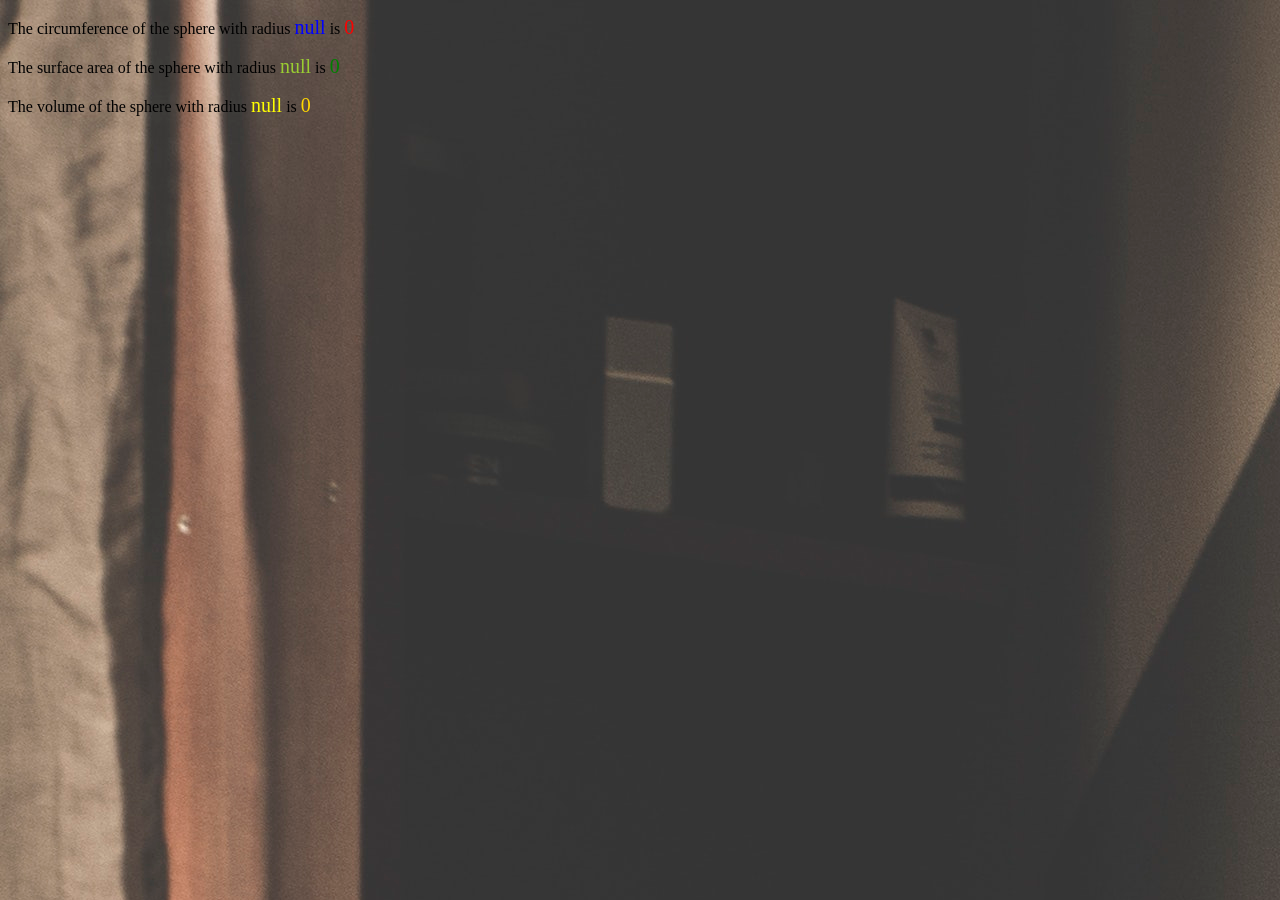
<file: Function Assignment/index.html>
<!DOCTYPE html>
<html lang="en">
<head>
    <meta charset="UTF-8">
    <meta name="viewport" content="width=device-width, initial-scale=1.0">
    <title>Functions Assignment</title>
    <style>
        body{
            background-image: url(pexels-photo-450035.jpg);
            background-size:auto;
            background-repeat: no-repeat;
            background-position: relative;
        }
    </style>
    <script>
        function circumferencesphere(radius){
            circumference = 2*π*radius
            return circumference
        }

        function surfaceareasphere(radius){
            radiussquare = radius*radius
            surfacearea = 4*π*radiussquare
            return surfacearea
        }

        function volumesphere(radius){
            radiuscube = radius*radius*radius
            volume = 4*π*radiuscube
            return volume
        }
    </script>
</head>
<body>
    <p class="circumference"></p>
    <p class="surfacearea"></p>
    <p class="volume"></p>
    <script>
        const π = 3.141592653589793238462643383279502884197;
        var r = window.prompt("Please provide a radius of a sphere.")
        circumference = circumferencesphere(r)
        surfacearea = surfaceareasphere(r)
        volume = volumesphere(r)

        document.getElementsByClassName("circumference")[0].innerHTML = "The circumference of the sphere with radius " + "<span style='font-size:20px; color:blue;'>"+r+"</span>"+ " is " + "<span style='font-size:20px; color:red;'>"+circumference+"</span>"
        document.getElementsByClassName("surfacearea")[0].innerHTML = "The surface area of the sphere with radius " + "<span style='font-size:20px; color:yellowgreen;'>"+r+"</span>"+ " is " + "<span style='font-size:20px; color:green;'>"+surfacearea+"</span>"
        document.getElementsByClassName("volume")[0].innerHTML = "The volume of the sphere with radius " + "<span style='font-size:20px; color:yellow;'>"+r+"</span>" + " is " + "<span style='font-size:20px; color:gold;'>"+volume+"</span"
    </script>
</body>
</html>
</file>
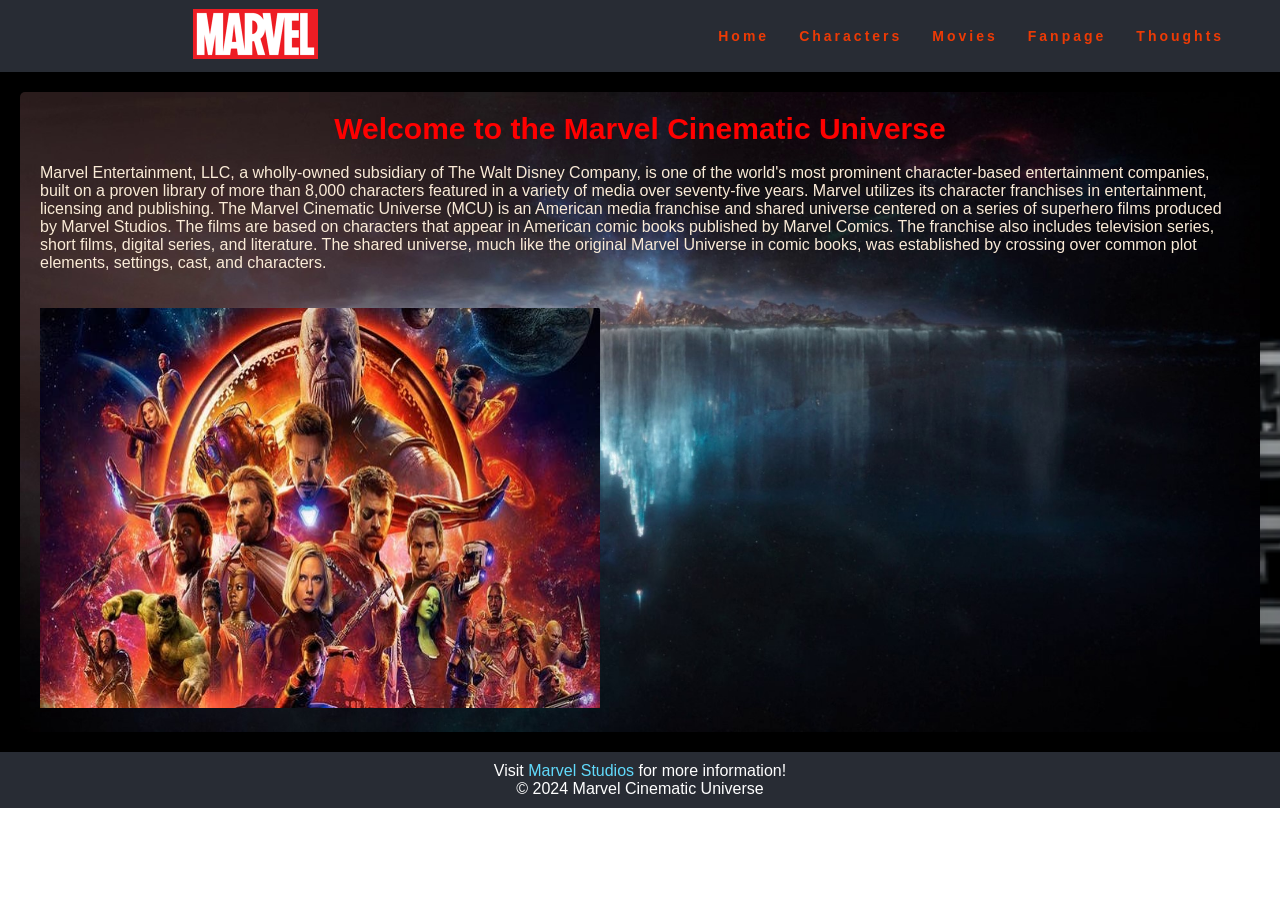
<file: HTML Project/index.html>
<!DOCTYPE html>
<html lang="en">
<head>
    <meta charset="UTF-8">
    <meta name="viewport" content="width=device-width, initial-scale=1.0">
    <title>MCU Home | Marvel Cinematic Universe</title>
    <link rel="stylesheet" href="homepage.css">
    <link rel="stylesheet" href="styles.css">
</head>
<body>
    
    <header>
        
        <nav class="navbar">
            <div class="logo"><img src="Images/logo 2.png"></div>
            <ul class="nav-links">
                <li><a href="homepage.html">Home</a></li>
                <li><a href="characters.html">Characters</a></li>
                <li><a href="movies.html">Movies</a></li>
                <li><a href="fanpage.html">Fanpage</a></li>
                <li><a href="thoughts.html">Thoughts</a></li>
            </ul>
            <div class="burger">
                <div class="line1"></div>
                <div class="line2"></div>
                <div class="line3"></div>
            </div>
        </nav>
    </header>
    
    <main>
        <section>
            <h1>Welcome to the Marvel Cinematic Universe</h1><br>
            <p>Marvel Entertainment, LLC, a wholly-owned subsidiary of The Walt Disney Company, is one of the world's most prominent character-based entertainment companies, built on a proven library of more than 8,000 characters featured in a variety of media over seventy-five years. Marvel utilizes its character franchises in entertainment, licensing and publishing. The Marvel Cinematic Universe (MCU) is an American media franchise and shared universe centered on a series of superhero films produced by Marvel Studios. The films are based on characters that appear in American comic books published by Marvel Comics. The franchise also includes television series, short films, digital series, and literature. The shared universe, much like the original Marvel Universe in comic books, was established by crossing over common plot elements, settings, cast, and characters.
            </p><br><br>
            <img src="Images/Poster.jpeg" alt="Marvel Cinematic Universe Poster" width="560" height="400" style="background-color: white;">
            <iframe width="560" height="400" src="https://www.youtube.com/embed/UhVjp48U2Oc?si=zFaiCZLPa0yrMBxU&amp;controls=0" title="YouTube video player" frameborder="0" allow="accelerometer; autoplay; clipboard-write; encrypted-media; gyroscope; picture-in-picture; web-share" referrerpolicy="strict-origin-when-cross-origin" allowfullscreen(false)></iframe>
        </section>
    </main>
    <footer>
        <p>Visit <a href="https://www.marvel.com/home" target="_blank">Marvel Studios</a> for more information!</p>
        <p>© 2024 Marvel Cinematic Universe</p>
    </footer>
    <script src="script.js"></script>
</body>
</html>
</file>
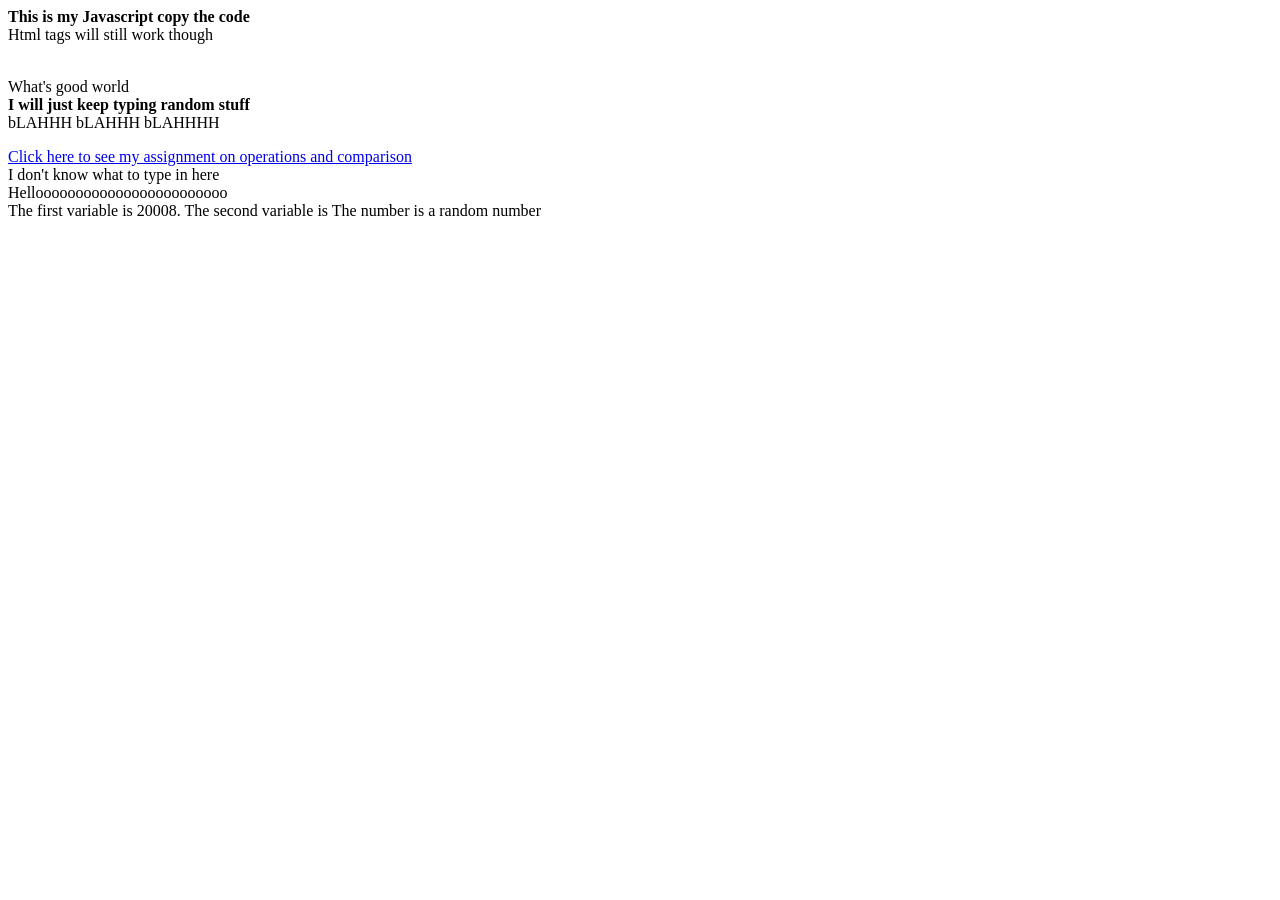
<file: Javascript/index.html>
<!DOCTYPE html>
<html lang="en">
<head>
    <meta charset="UTF-8">
    <meta name="viewport" content="width=device-width, initial-scale=1.0">
    <title>Javascript Copy The Code</title>
</head>
<body>
   <b>This is my Javascript copy the code</b><br>
   Html tags will still work though
   <p id="blah">This is my header 1 tag.</p>
   <a href="operatorsassignment.html">Click here to see my assignment on operations and comparison</a>
<script>
    document.write("<br>I don't know what to type in here<br>" + "Helloooooooooooooooooooooooo")
    //uhgduasaqskisqifhsqdjsjbvcsdwdawidjwefisw difhdwifhweifefiw
    document.getElementById("blah").innerHTML = "<br>What's good world" + "<br><b>I will just keep typing random stuff</b>" + "<br>bLAHHH bLAHHH bLAHHHH"
    window.alert("Its time for you to go to bed, you have to go to school tomorrow")
    userage= window.prompt("How old are you?", "18 or older")
    window.confirm("Do you give this website access to all of your data and information?")
    var x = 20008
    var y ="The number is a random number"
    document.write("<br>The first variable is " + x + ". The second variable is " + y)
    userinput = window.prompt("Please enter your full name")
    window.alert("User's name is " + userinput + " and the user is " + userage + " years old.")
    
    </script>
</body>

</html>
</file>
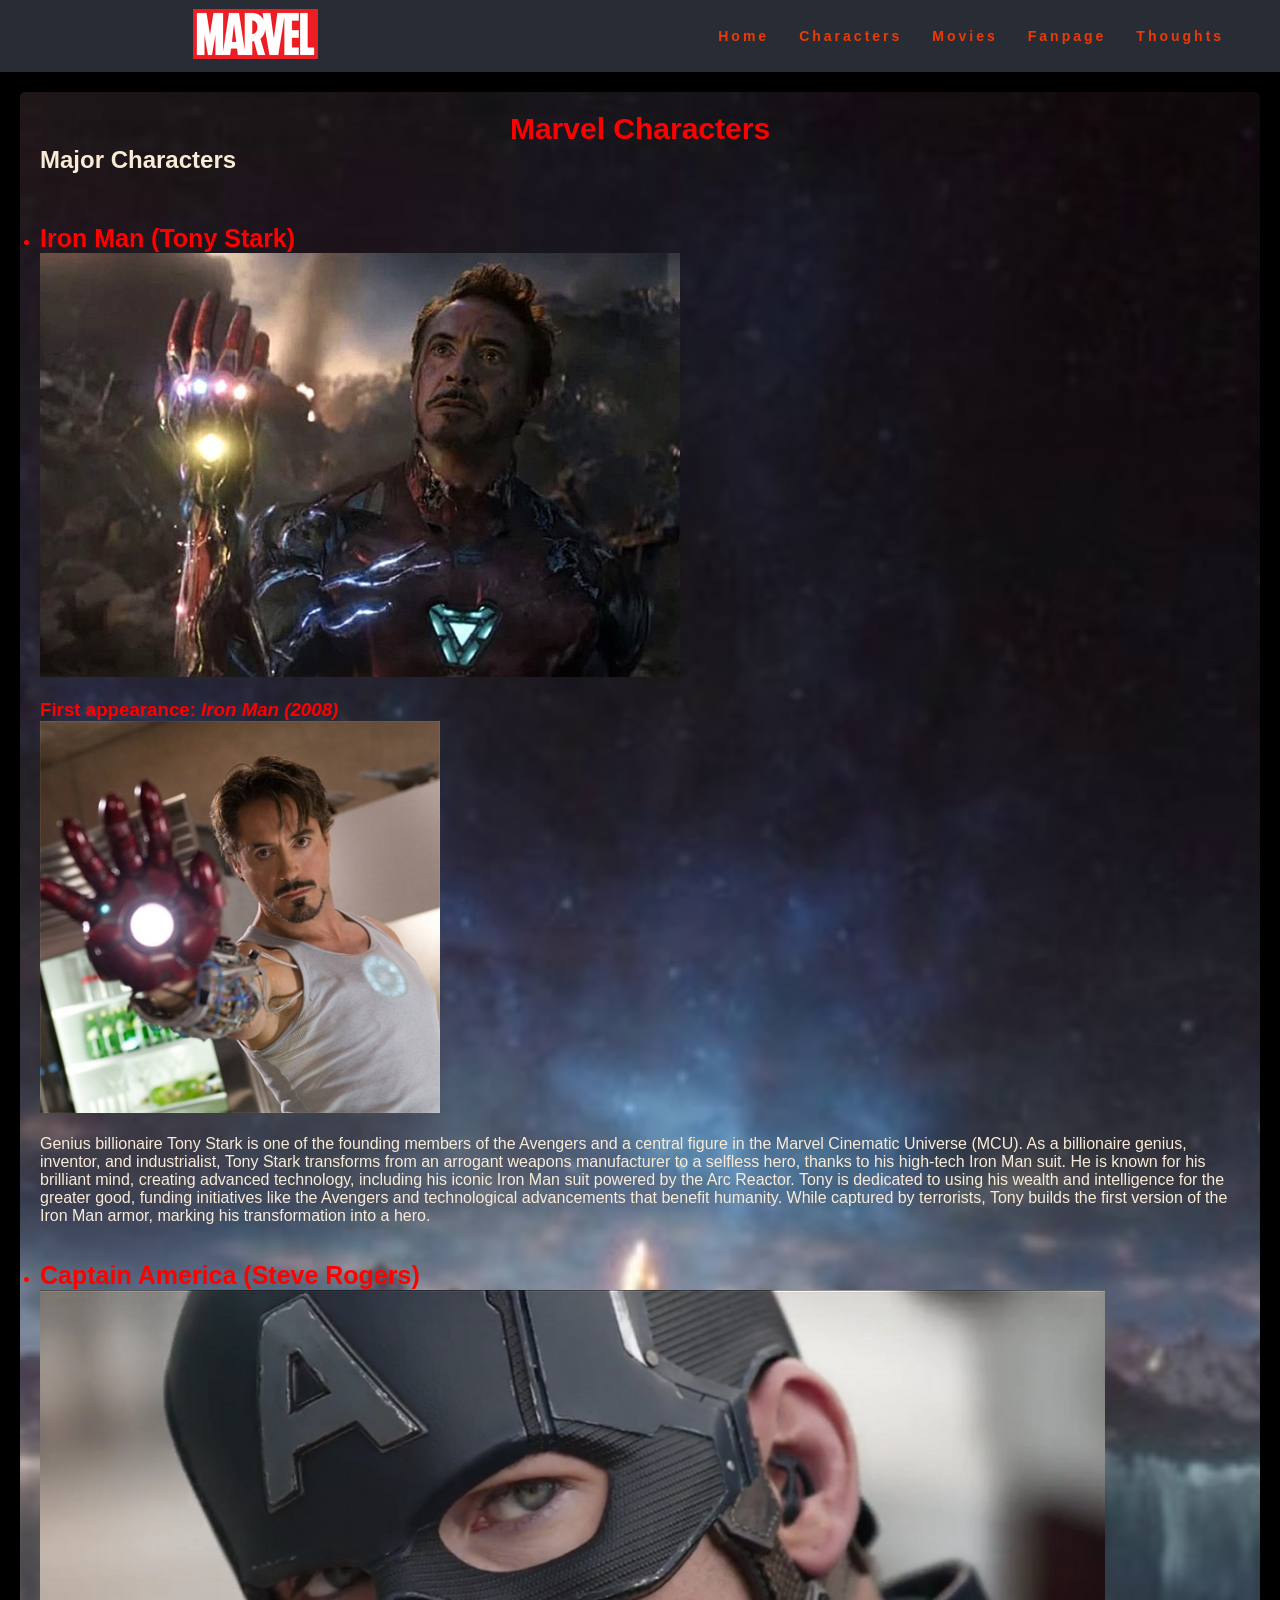
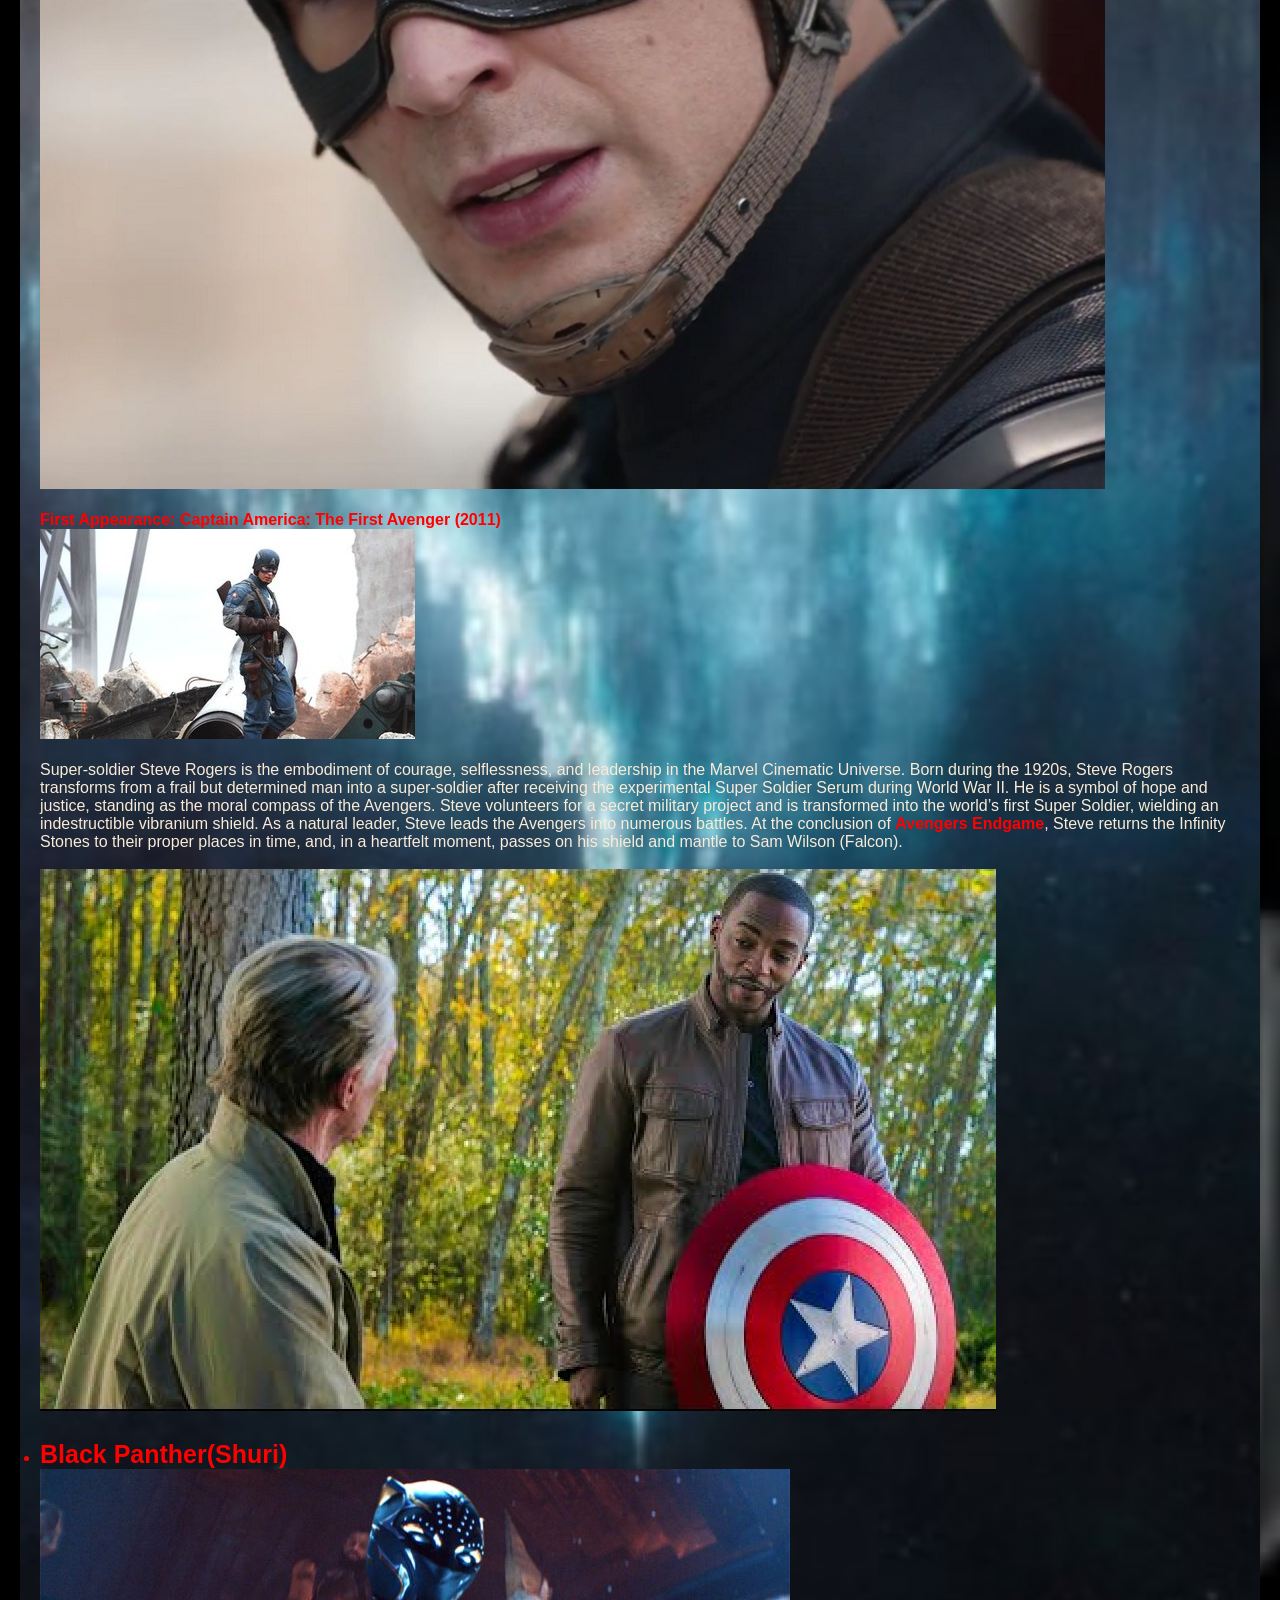
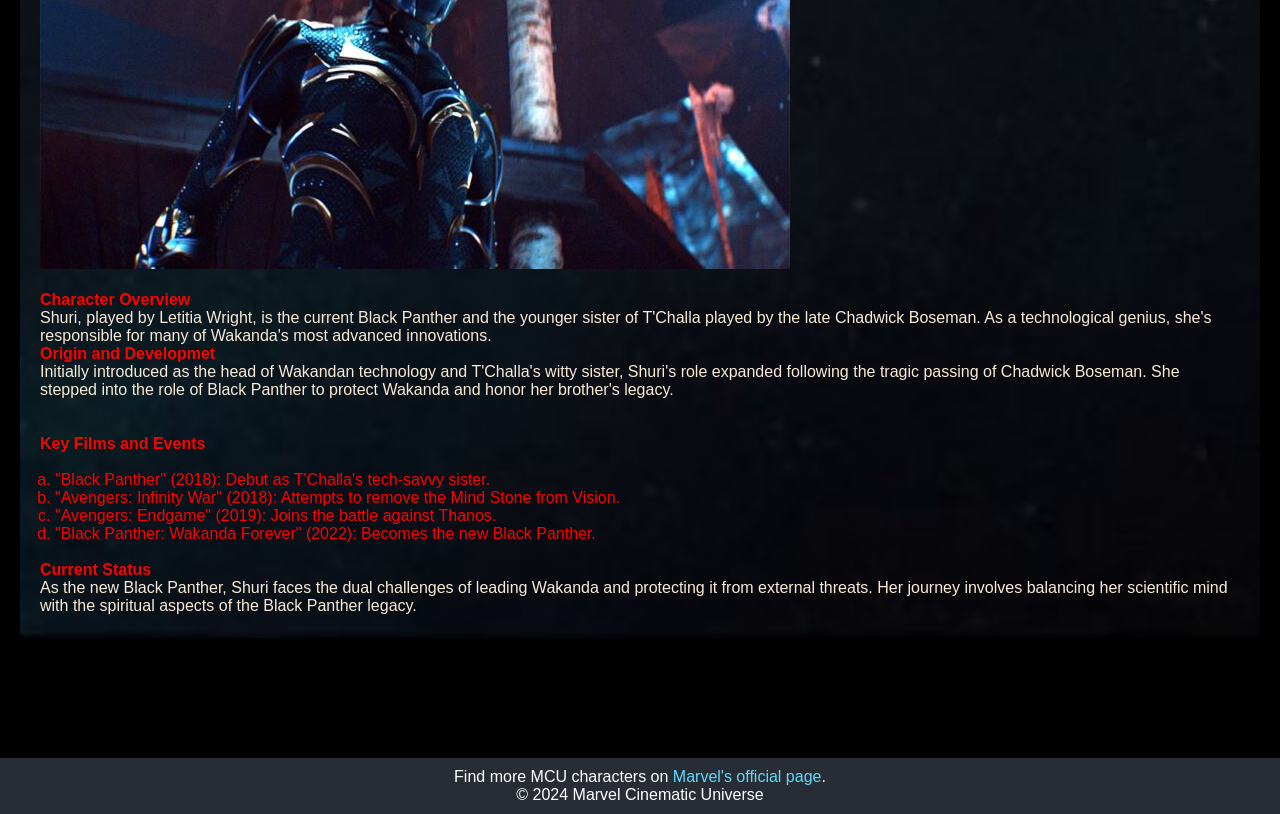
<file: HTML Project/characters.html>
<!DOCTYPE html>
<html lang="en">
<head>
    <meta charset="UTF-8">
    <meta name="viewport" content="width=device-width, initial-scale=1.0">
    <title>MCU Characters | Marvel Cinematic Universe</title>
    <link rel="stylesheet" href="styles.css">
    <link rel="stylesheet" href="characters.css">
</head>
<body>
    <header>
        <nav class="navbar">
            <div class="logo"><img src="Images/logo 2.png"></div>
            <ul class="nav-links">
                <li><a href="homepage.html">Home</a></li>
                <li><a href="characters.html">Characters</a></li>
                <li><a href="movies.html">Movies</a></li>
                <li><a href="fanpage.html">Fanpage</a></li>
                <li><a href="thoughts.html">Thoughts</a></li>
            </ul>
            <div class="burger">
                <div class="line1"></div>
                <div class="line2"></div>
                <div class="line3"></div>
            </div>
        </nav>
    </header>
    <main>
        <section id="main-section">
            <h1>Marvel Characters</h1>
            <h2>Major Characters</h2>
            <ul>
                <li class="ironman">
                    <h3 class="man">Iron Man (Tony Stark)</h3>
                    <img src="Images/ironman.jpg" alt="Iron Man"><br><br>
                    <h3><b>First appearance:</b><i> Iron Man (2008)</i></h3>
                    <img src="Images/ironman(2008).jpeg" alt="ironman(2008)"><br><br>
                    <p>Genius billionaire Tony Stark is one of the founding members of the Avengers and a central figure in the Marvel Cinematic Universe (MCU). As a billionaire genius, inventor, and industrialist, Tony Stark transforms from an arrogant weapons manufacturer to a selfless hero, thanks to his high-tech Iron Man suit. He is known for his brilliant mind, creating advanced technology, including his iconic Iron Man suit powered by the Arc Reactor. Tony is dedicated to using his wealth and intelligence for the greater good, funding initiatives like the Avengers and technological advancements that benefit humanity. While captured by terrorists, Tony builds the first version of the Iron Man armor, marking his transformation into a hero.
                    </p>
                </li><br><br>
                <li class="captainamerica">
                    <h3>Captain America (Steve Rogers)</h3>
                    <img src="Images/captainamerica.png" alt="Captain America"><br><br>
                    <h4><b>First Appearance:</b> Captain America: The First Avenger (2011)</h4>
                    <img src="Images/captainamerica(firstavenger).jpg" alt="captainamerica(firstavenger)"><br><br>
                    <p>Super-soldier Steve Rogers is the embodiment of courage, selflessness, and leadership in the Marvel Cinematic Universe. Born during the 1920s, Steve Rogers transforms from a frail but determined man into a super-soldier after receiving the experimental Super Soldier Serum during World War II. He is a symbol of hope and justice, standing as the moral compass of the Avengers. Steve volunteers for a secret military project and is transformed into the world’s first Super Soldier, wielding an indestructible vibranium shield. As a natural leader, Steve leads the Avengers into numerous battles. At the conclusion of <b>Avengers Endgame</b>, Steve returns the Infinity Stones to their proper places in time, and, in a heartfelt moment, passes on his shield and mantle to Sam Wilson (Falcon).</p><br>
                    <img src="Images/handingoveroftheshield.png" alt="handingoveroftheshield">
                </li>
                <li class="blackpanther">
                    <b><h4 class="panther">Black Panther(Shuri)</h4></b>
                    <img src="Images/blackpanther.jpg" alt="Black Panther(Shuri)"><br><br>
                    <b><h4>Character Overview</h4></b>
                    <p>Shuri, played by Letitia Wright, is the current Black Panther and the younger sister of T'Challa played by the late Chadwick Boseman. As a technological genius, she's responsible for many of Wakanda's most advanced innovations.<br><b>Origin and Developmet</b><br>
                        Initially introduced as the head of Wakandan technology and T'Challa's witty sister, Shuri's role expanded following the tragic passing of Chadwick Boseman. She stepped into the role of Black Panther to protect Wakanda and honor her brother's legacy.
                    </p><br><br>
<h4>Key Films and Events</h4><br>
<ol type="a">
<li>"Black Panther" (2018): Debut as T'Challa's tech-savvy sister.</li>
<li>"Avengers: Infinity War" (2018): Attempts to remove the Mind Stone from Vision.</li>
<li>"Avengers: Endgame" (2019): Joins the battle against Thanos.</li>
<li>"Black Panther: Wakanda Forever" (2022): Becomes the new Black Panther.</li>
</ol><br>
<h4>Current Status</h4>
<p>As the new Black Panther, Shuri faces the dual challenges of leading Wakanda and protecting it from external threats. Her journey involves balancing her scientific mind with the spiritual aspects of the Black Panther legacy.</p>
                </li>
                <!-- More characters... -->
            </ul><br>
        </section>
    </main>
    <footer>
        <p>Find more MCU characters on <a href="https://www.marvel.com/characters" target="_blank">Marvel's official page</a>.</p>
        <p>© 2024 Marvel Cinematic Universe</p>
    </footer>
    <script src="script.js"></script>
</body>
</html>
</file>
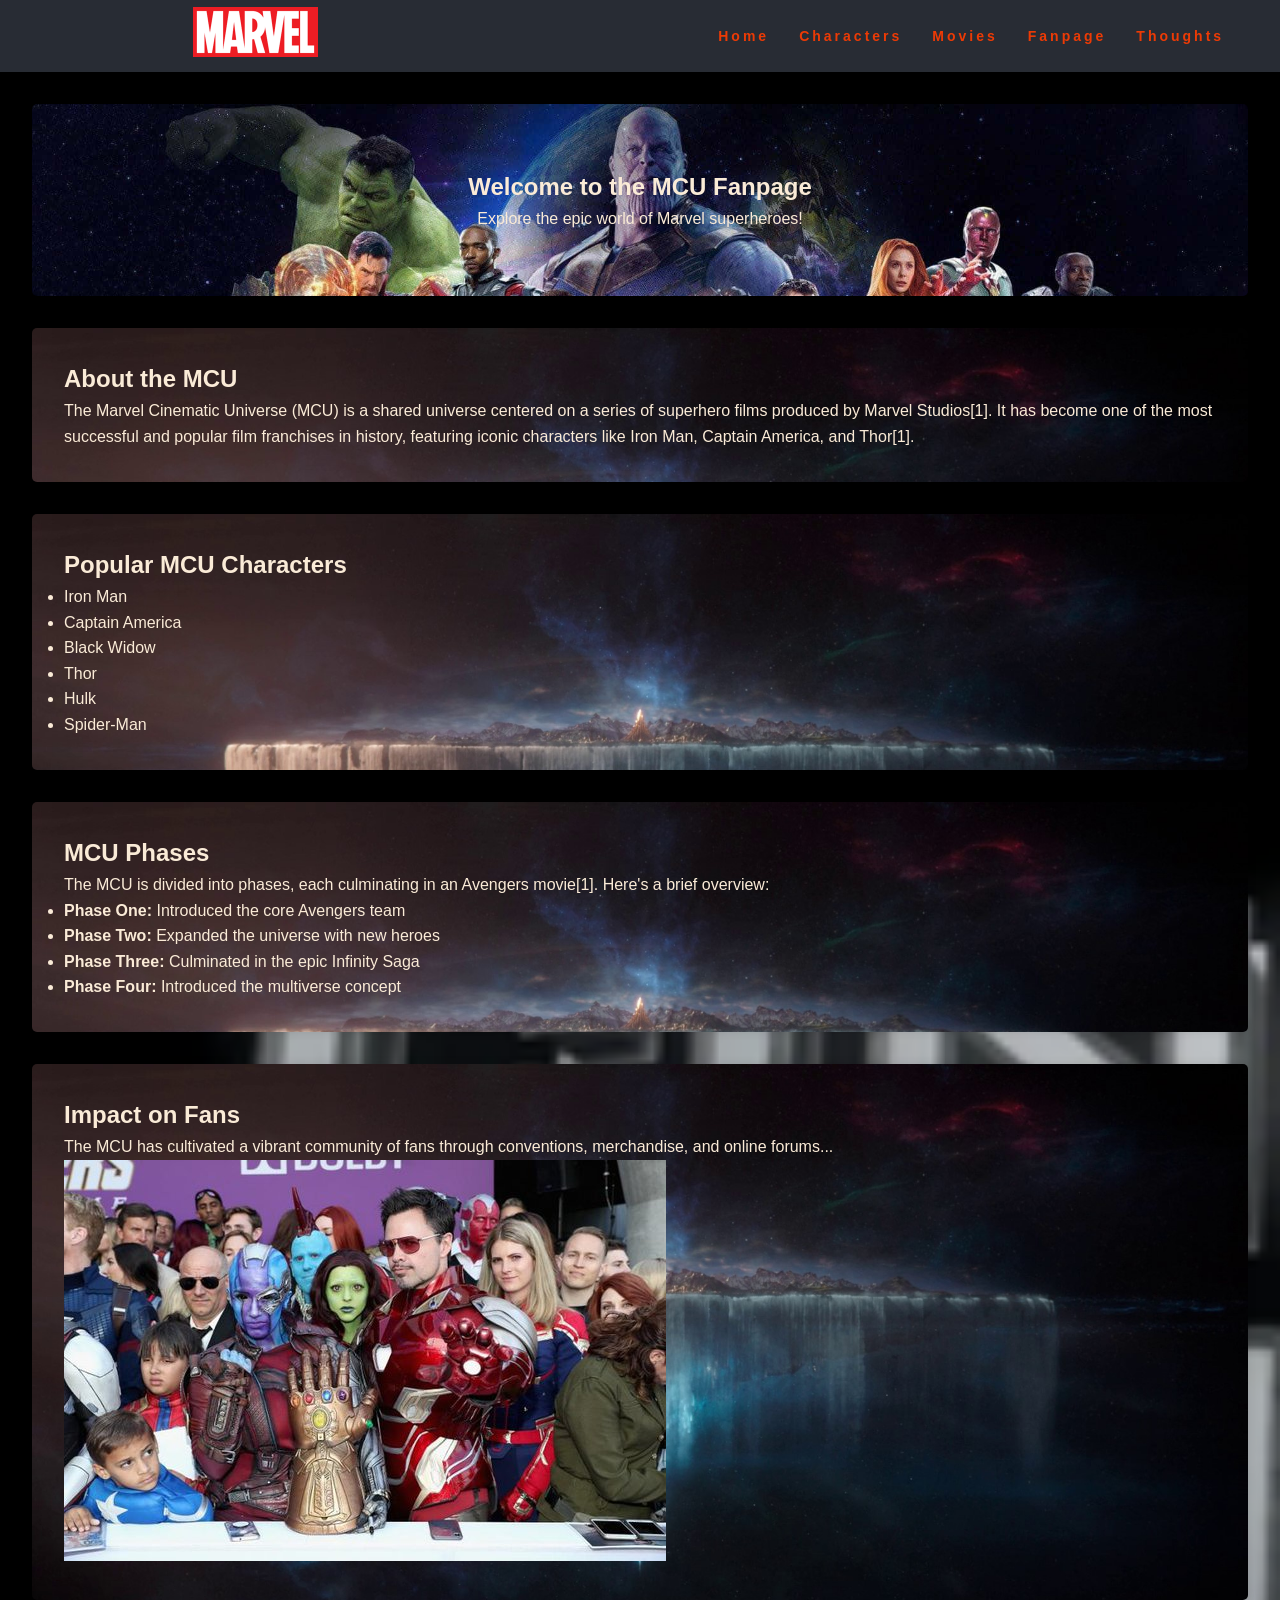
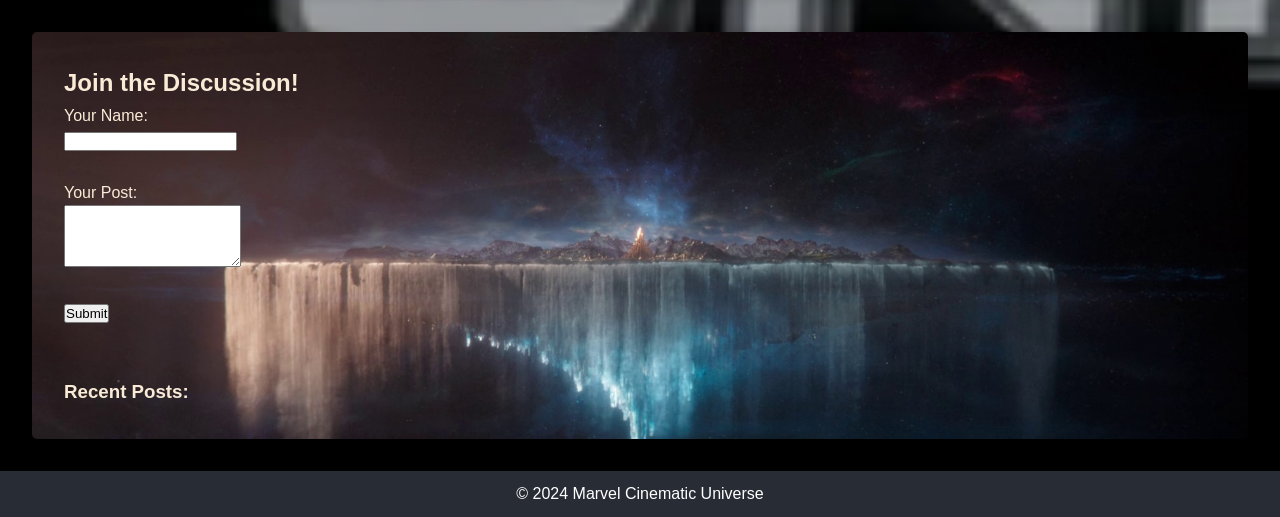
<file: HTML Project/fanpage.html>
<!DOCTYPE html>
<html lang="en">
<head>
    <meta charset="UTF-8">
    <meta name="viewport" content="width=device-width, initial-scale=1.0">
    <title>MCU Fan Culture | Marvel Cinematic Universe</title>
    <link rel="stylesheet" href="styles.css">
    <link rel="stylesheet" href="fanpage.css">
</head>
<body>
    <header>
        <nav class="navbar">
            <div class="logo"><img src="Images/logo 2.png"></div>
            <ul class="nav-links">
                <li><a href="homepage.html">Home</a></li>
                <li><a href="characters.html">Characters</a></li>
                <li><a href="movies.html">Movies</a></li>
                <li><a href="fanpage.html">Fanpage</a></li>
                <li><a href="thoughts.html">Thoughts</a></li>
            </ul>
            <div class="burger">
                <div class="line1"></div>
                <div class="line2"></div>
                <div class="line3"></div>
            </div>
        </nav>
    </header>
    <main>
        <section class="hero-section" style="background-image: url(Images/mcu_heroes.jpg);">
            <h2>Welcome to the MCU Fanpage</h2>
            <p>Explore the epic world of Marvel superheroes!</p>
        </section>

        <section class="content-section">
            <h2>About the MCU</h2>
            <p>The Marvel Cinematic Universe (MCU) is a shared universe centered on a series of superhero films produced by Marvel Studios[1]. It has become one of the most successful and popular film franchises in history, featuring iconic characters like Iron Man, Captain America, and Thor[1].</p>
        </section>

        <section class="content-section">
            <h2>Popular MCU Characters</h2>
            <ul>
                <li>Iron Man</li>
                <li>Captain America</li>
                <li>Black Widow</li>
                <li>Thor</li>
                <li>Hulk</li>
                <li>Spider-Man</li>
            </ul>
        </section>

        <section class="content-section">
            <h2>MCU Phases</h2>
            <p>The MCU is divided into phases, each culminating in an Avengers movie[1]. Here's a brief overview:</p>
            <ul>
                <li><strong>Phase One:</strong> Introduced the core Avengers team</li>
                <li><strong>Phase Two:</strong> Expanded the universe with new heroes</li>
                <li><strong>Phase Three:</strong> Culminated in the epic Infinity Saga</li>
                <li><strong>Phase Four:</strong> Introduced the multiverse concept</li>
            </ul>
        </section>

        <section class="impact">
            <h2>Impact on Fans</h2>
            <p>The MCU has cultivated a vibrant community of fans through conventions, merchandise, and online forums...</p>
            <img src="Images/fan_convention.jpg" alt="Fan Convention">
        </section>

        <section class="forum-section">
            <h2>Join the Discussion!</h2>
            <form id="postForm">
                <label for="username">Your Name:</label><br>
                <input type="text" id="username" name="username" required><br><br>
                <label for="userPost">Your Post:</label><br>
                <textarea id="userPost" name="userPost" rows="4" required></textarea><br><br>
                <button type="submit">Submit</button>
            </form><br><br>

            <div class="posts-section">
                <h3>Recent Posts:</h3>
                <ul class="post-list" id="postList"></ul>
            </div>
        </section>
    </main>
    <footer>
        <p>© 2024 Marvel Cinematic Universe</p>
    </footer>
    <script src="script.js"></script>
    <script>
        document.getElementById('postForm').addEventListener('submit', function(event) {
            event.preventDefault(); // Prevent form submission

            const username = document.getElementById('username').value;
            const userPost = document.getElementById('userPost').value;

            const postList = document.getElementById('postList');
            
            // Create a new list item
            const newPost = document.createElement('li');
            newPost.classList.add('post-item');
            newPost.textContent = `${username}: ${userPost}`;
            
            // Append the new post to the list
            postList.appendChild(newPost);

            // Clear the form
            this.reset();
        });
    </script>
</body>
</html>
</file>
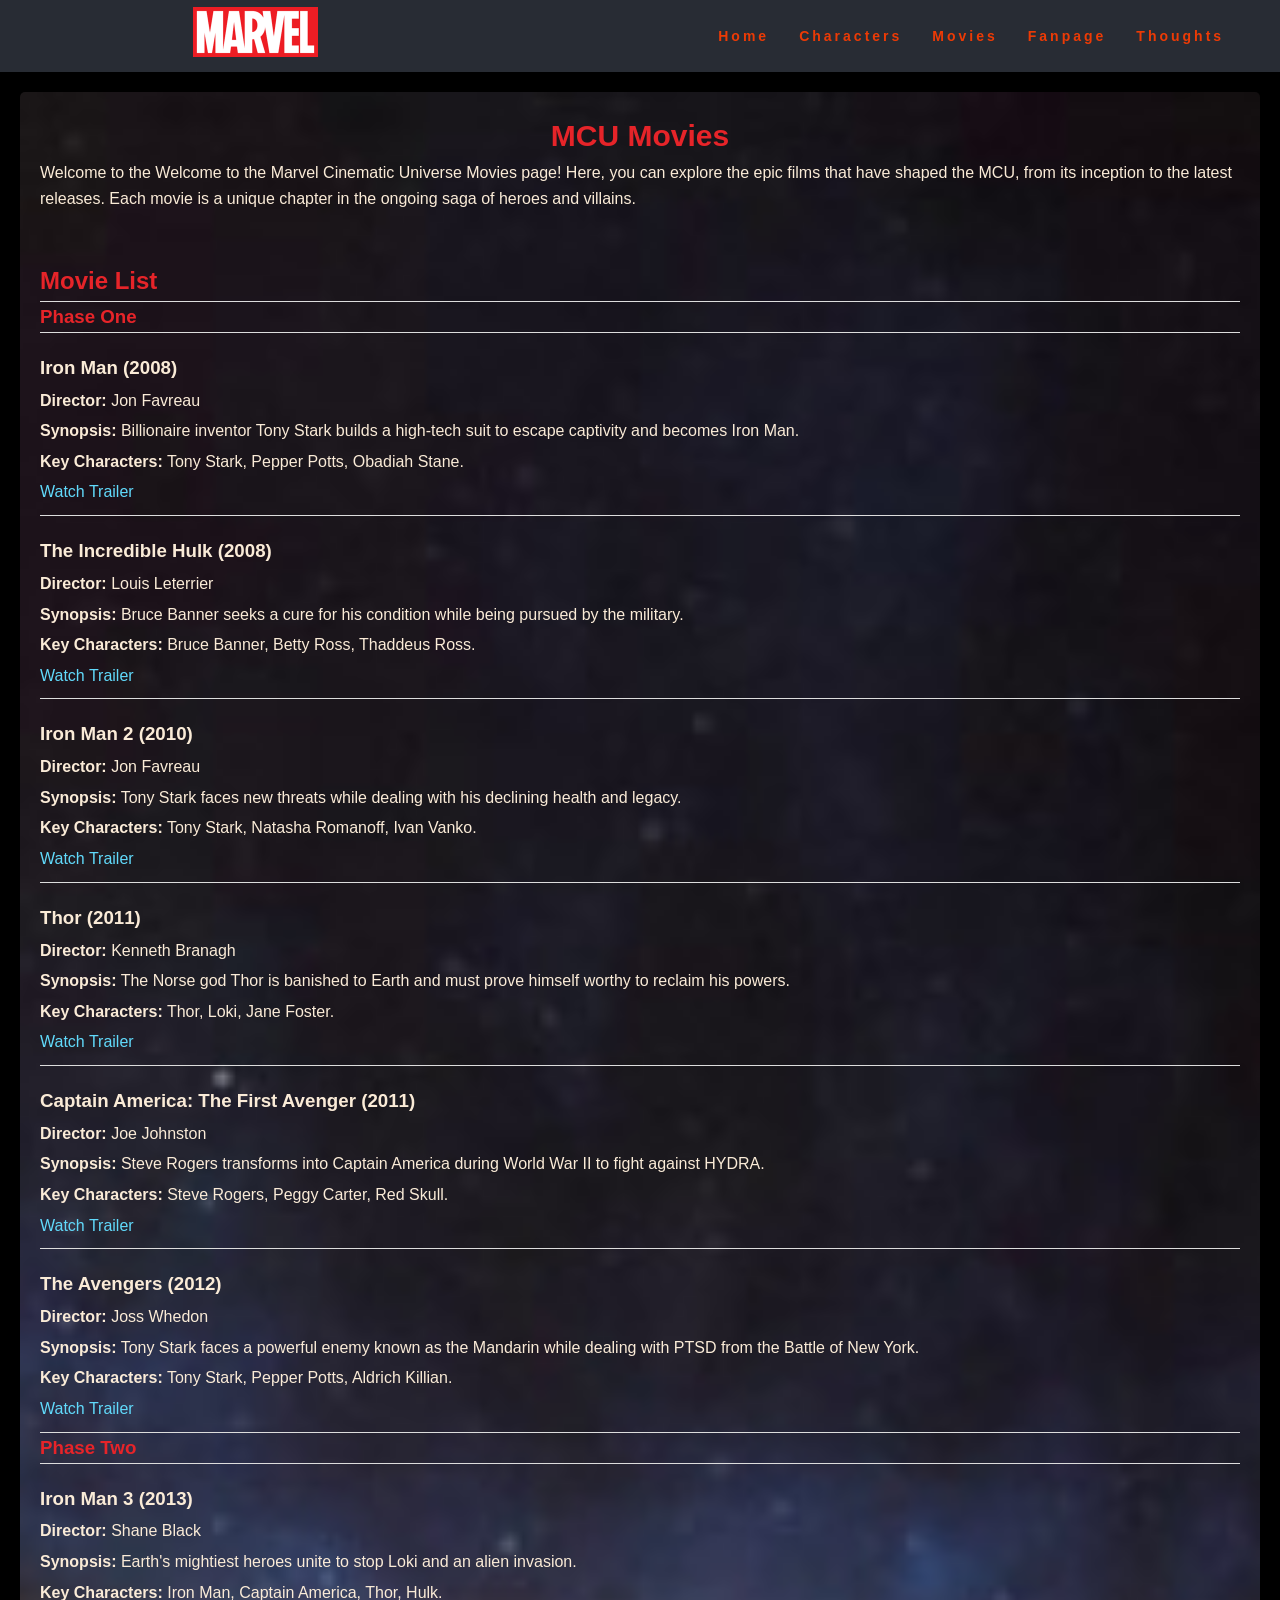
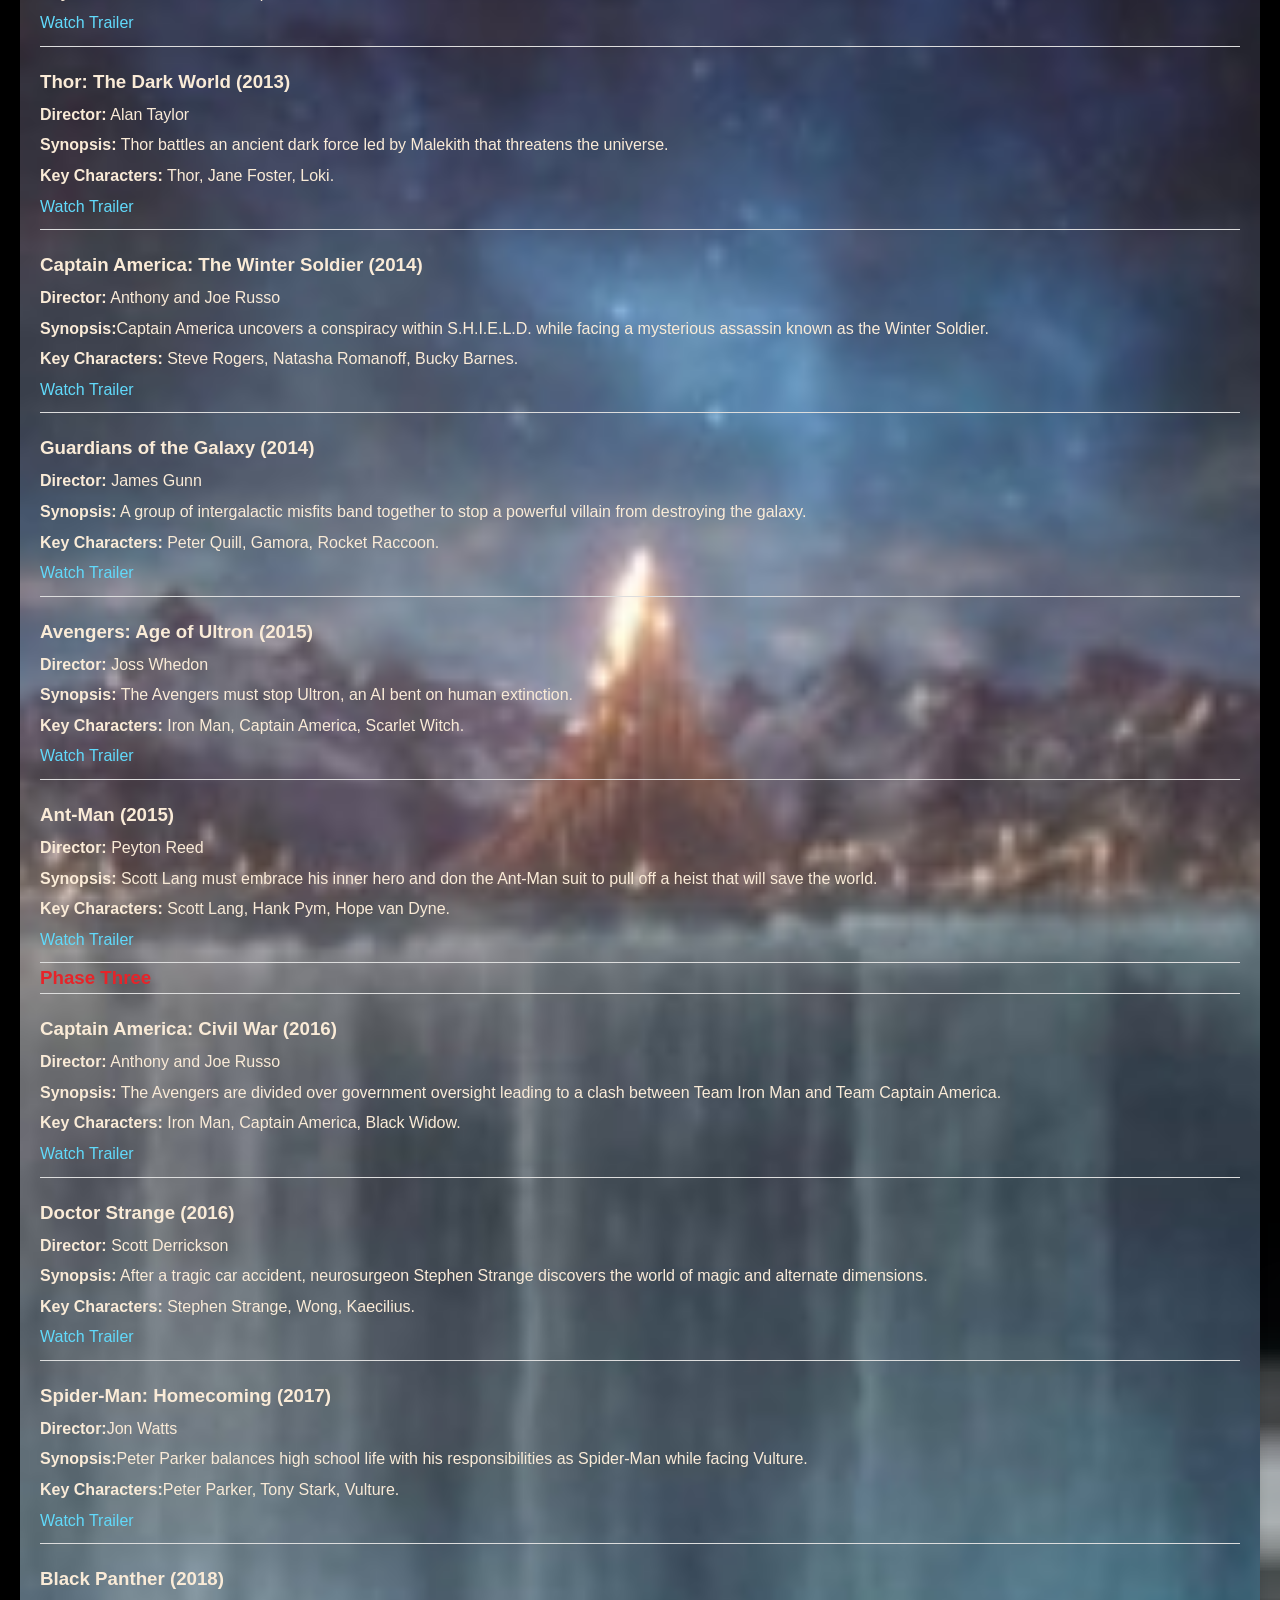
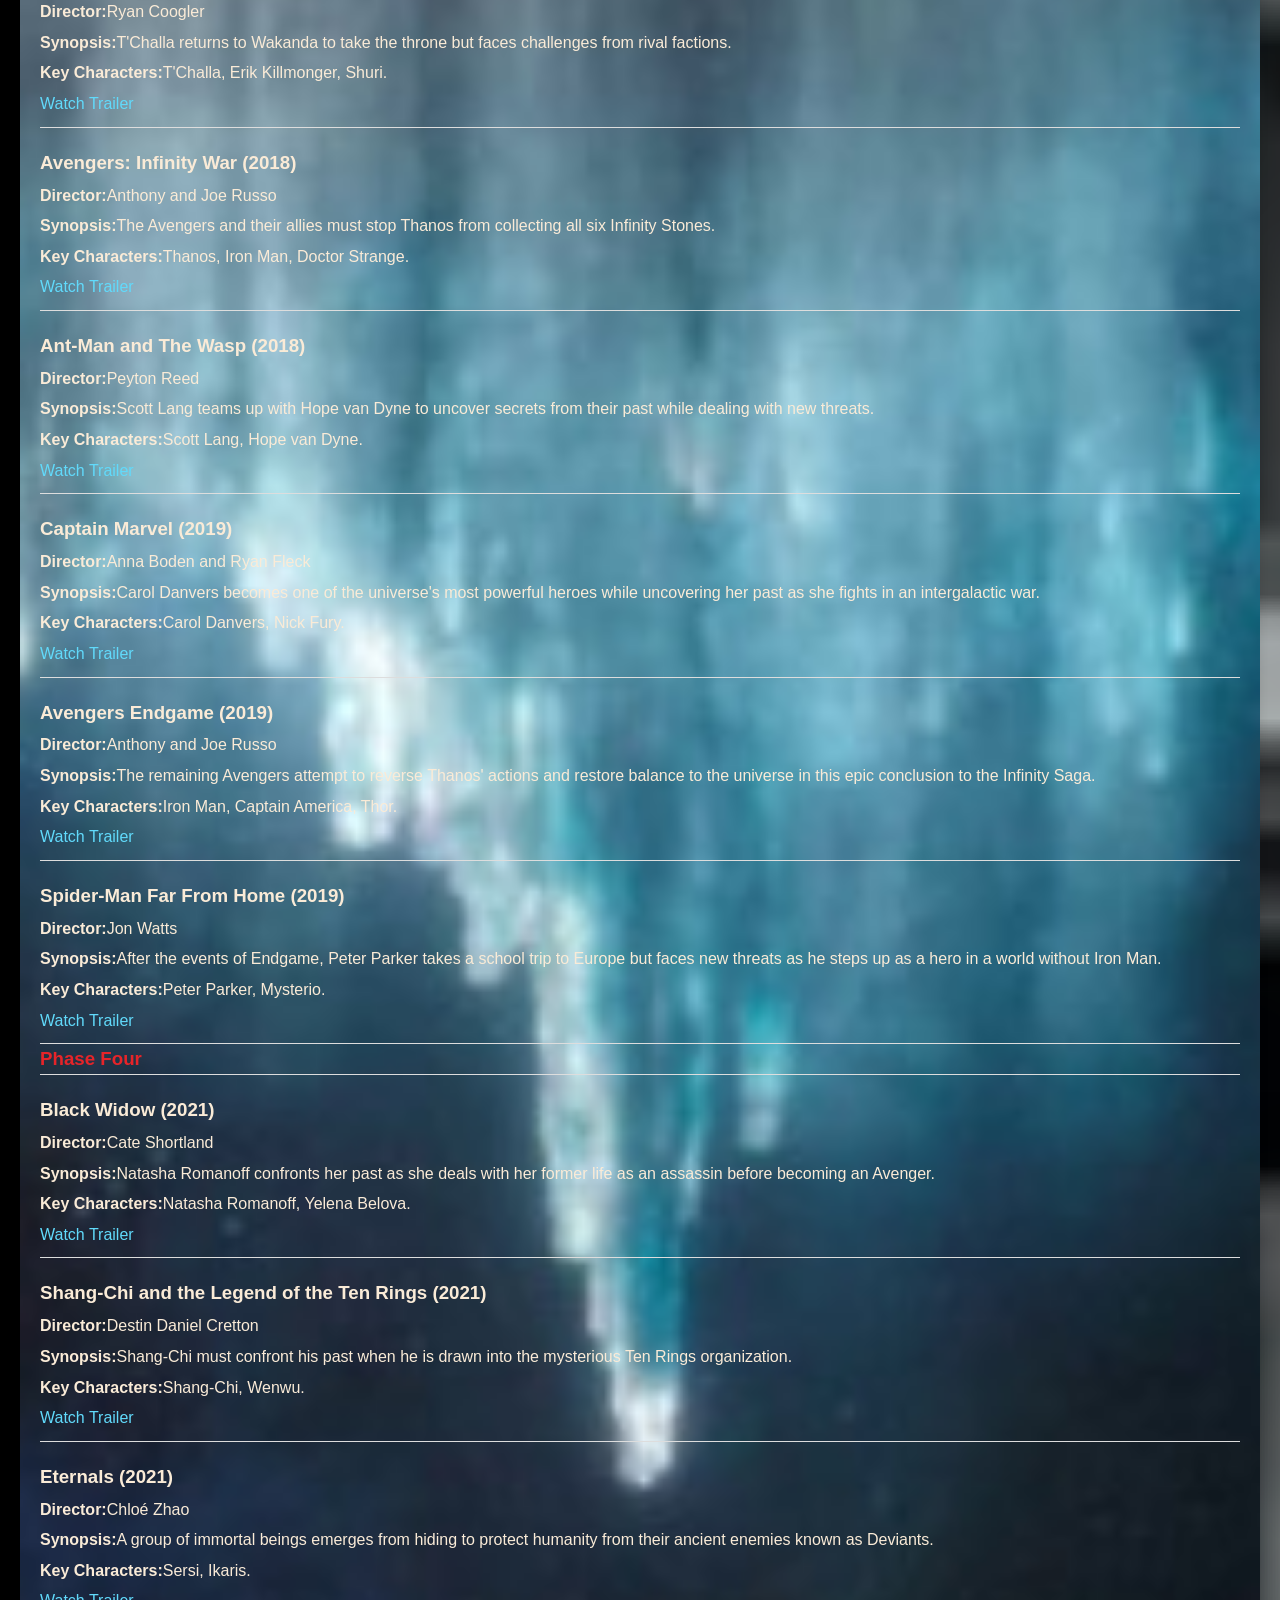
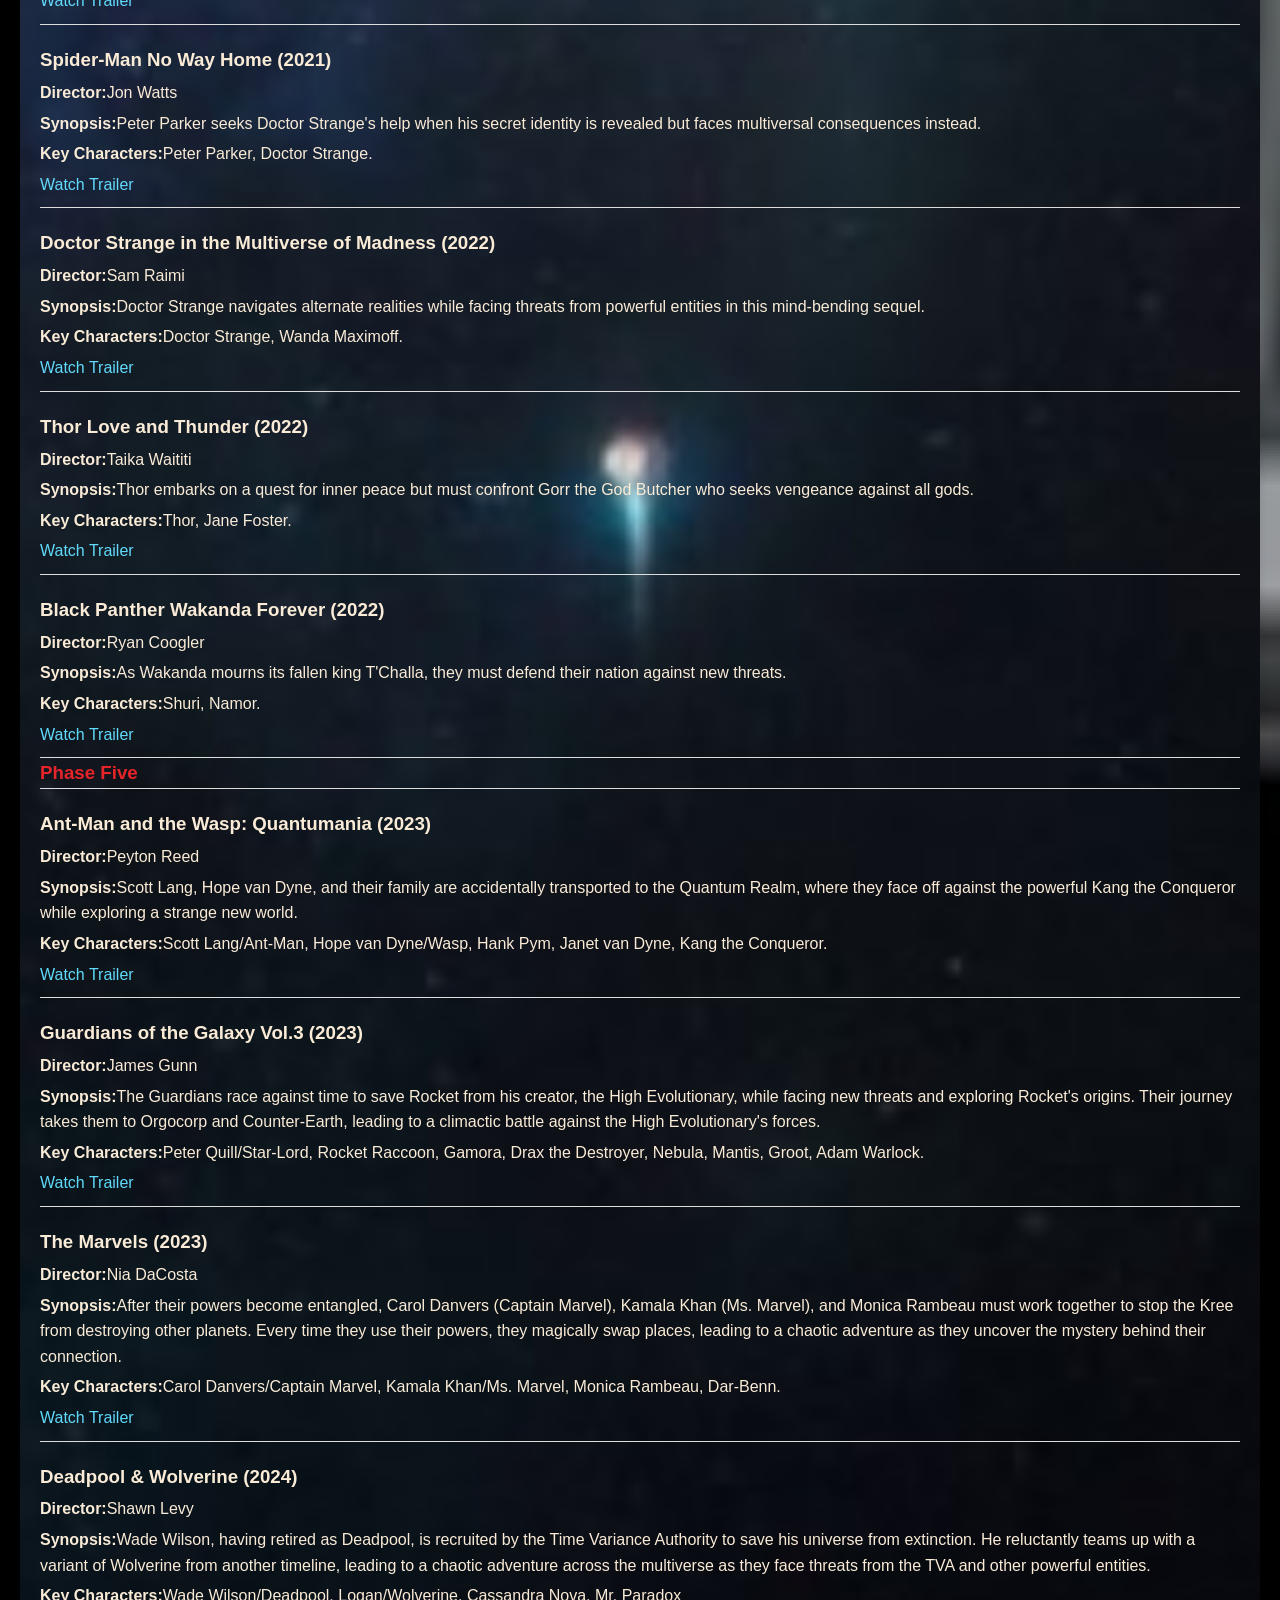
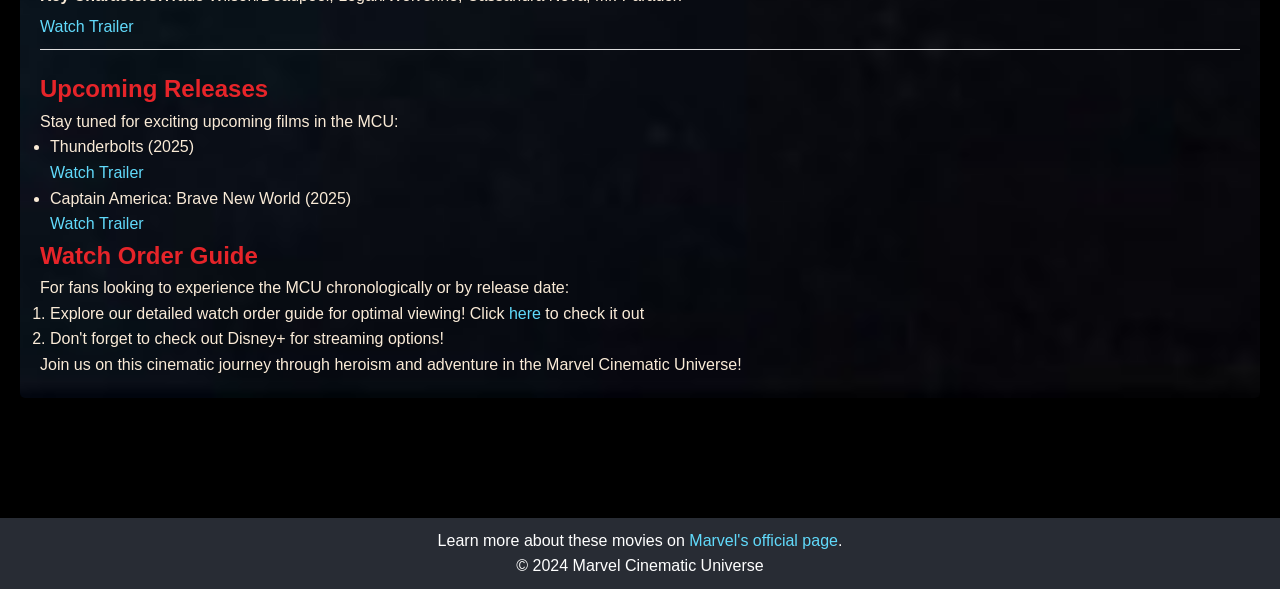
<file: HTML Project/movies.html>
<!DOCTYPE html>
<html lang="en">
<head>
    <meta charset="UTF-8">
    <meta name="viewport" content="width=device-width, initial-scale=1.0">
    <title>MCU Movies | Marvel Cinematic Universe</title>
    <link rel="stylesheet" href="styles.css">
    <link rel="stylesheet" href="movies.css">
    <link rel="stylesheet" href="https://cdnjs.cloudflare.com/ajax/libs/font-awesome/6.6.0/css/all.min.css" integrity="sha512-Kc323vGBEqzTmouAECnVceyQqyqdsSiqLQISBL29aUW4U/M7pSPA/gEUZQqv1cwx4OnYxTxve5UMg5GT6L4JJg==" crossorigin="anonymous" referrerpolicy="no-referrer" />
</head>
<body>
    <header>
        <nav class="navbar">
            <div class="logo"><img src="Images/logo 2.png"></div>
            <ul class="nav-links">
                <li><a href="homepage.html">Home</a></li>
                <li><a href="characters.html">Characters</a></li>
                <li><a href="movies.html">Movies</a></li>
                <li><a href="fanpage.html">Fanpage</a></li>
                <li><a href="thoughts.html">Thoughts</a></li>
            </ul>
            <div class="burger">
                <div class="line1"></div>
                <div class="line2"></div>
                <div class="line3"></div>
            </div>
        </nav>
    </header>

    <main>
        <section id="main-section">
            <h1>MCU Movies</h1>
            <p>Welcome to the Welcome to the Marvel Cinematic Universe Movies page! Here, you can explore the epic films that have shaped the MCU, from its inception to the latest releases. Each movie is a unique chapter in the ongoing saga of heroes and villains.</p><br><br>

            <h2 class="movielist">Movie List</h2>

            <h3 class="phase">Phase One</h3>
        
            <div class="movie">
                <h3>Iron Man (2008)</h3>
                <p><strong>Director:</strong> Jon Favreau</p>
                <p><strong>Synopsis:</strong> Billionaire inventor Tony Stark builds a high-tech suit to escape captivity and becomes Iron Man.</p>
                <p><strong>Key Characters:</strong> Tony Stark, Pepper Potts, Obadiah Stane.</p>
                <a href="https://youtu.be/_zFtTPw3UGU?si=iRWMG3JH91dz8_4-" target="_blank">Watch Trailer</a>
            </div>
        
            <div class="movie">
                <h3>The Incredible Hulk (2008)</h3>
                <p><strong>Director:</strong> Louis Leterrier</p>
                <p><strong>Synopsis:</strong> Bruce Banner seeks a cure for his condition while being pursued by the military.</p>
                <p><strong>Key Characters:</strong> Bruce Banner, Betty Ross, Thaddeus Ross.</p>
                <a href="https://youtu.be/0R60fguCy74?feature=shared" target="_blank">Watch Trailer</a>
            </div>

            <div class="movie">
                <h3>Iron Man 2 (2010)</h3>
                <p><strong>Director:</strong> Jon Favreau</p>
                <p><strong>Synopsis:</strong> Tony Stark faces new threats while dealing with his declining health and legacy.</p>
                <p><strong>Key Characters:</strong> Tony Stark, Natasha Romanoff, Ivan Vanko.</p>
                <a href="https://youtu.be/BoohRoVA9WQ?si=_c_ERZoni1tq8kPf" target="_blank">Watch Trailer</a>
            </div>
        
            <div class="movie">
                <h3>Thor (2011)</h3>
                <p><strong>Director:</strong> Kenneth Branagh</p>
                <p><strong>Synopsis:</strong> The Norse god Thor is banished to Earth and must prove himself worthy to reclaim his powers.</p>
                <p><strong>Key Characters:</strong> Thor, Loki, Jane Foster.</p>
                <a href="https://youtu.be/a1NOzf4TLdk?si=-9B07Ec3oJoUFZfN" target="_blank">Watch Trailer</a>
            </div>

            <div class="movie">
                <h3>Captain America: The First Avenger (2011)</h3>
                <p><strong>Director:</strong> Joe Johnston</p>
                <p><strong>Synopsis:</strong> Steve Rogers transforms into Captain America during World War II to fight against HYDRA.</p>
                <p><strong>Key Characters:</strong> Steve Rogers, Peggy Carter, Red Skull.</p>
                <a href="https://youtu.be/ru0MEXIX_ZE?si=3AhYX_COq8baIARJ" target="_blank">Watch Trailer</a>
            </div>

            <div class="movies">
                <h3>The Avengers (2012)</h3>
                <p><strong>Director:</strong> Joss Whedon</p>
                <p><strong>Synopsis:</strong> Tony Stark faces a powerful enemy known as the Mandarin while dealing with PTSD from the Battle of New York.</p>
                <p><strong>Key Characters:</strong> Tony Stark, Pepper Potts, Aldrich Killian.</p>
                <a href="https://youtu.be/1hPpG4s3-O4?si=SyiNeXKjN6eR47Zs" target="_blank">Watch Trailer</a>
            </div>
           
            <h3 class="phase">Phase Two</h3>
            <div class="movie">
                <h3>Iron Man 3 (2013)</h3>
                <p><strong>Director:</strong> Shane Black</p>
                <p><strong>Synopsis:</strong> Earth's mightiest heroes unite to stop Loki and an alien invasion.</p>
                <p><strong>Key Characters:</strong> Iron Man, Captain America, Thor, Hulk.</p>
                <a href="https://youtu.be/f_h95mEd4TI?si=PHuQ1AgtDb-E29lc" target="_blank">Watch Trailer</a>
            </div>
           
            <div class="movie">
                <h3>Thor: The Dark World (2013)</h3>
                <p><strong>Director:</strong> Alan Taylor</p>
                <p><strong>Synopsis:</strong> Thor battles an ancient dark force led by Malekith that threatens the universe.</p>
                <p><strong>Key Characters:</strong> Thor, Jane Foster, Loki.</p>
                <a href="https://youtu.be/npvJ9FTgZbM?si=GdkD-amGhLD81H92" target="_blank">Watch Trailer</a>
            </div>
           
            <div class="movie">
                <h3>Captain America: The Winter Soldier (2014)</h3>
                <p><strong>Director:</strong> Anthony and Joe Russo</p>
                <p><strong>Synopsis:</strong>Captain America uncovers a conspiracy within S.H.I.E.L.D. while facing a mysterious assassin known as the Winter Soldier.</p>
                <p><strong>Key Characters:</strong> Steve Rogers, Natasha Romanoff, Bucky Barnes.</p>
                <a href="https://youtu.be/BzntMEtOUd4?si=8xDTa0oZXCFkEXZH" target="_blank">Watch Trailer</a>
            </div>
           
            <div class="movie">
                <h3>Guardians of the Galaxy (2014)</h3>
                <p><strong>Director:</strong> James Gunn</p>
                <p><strong>Synopsis:</strong>  A group of intergalactic misfits band together to stop a powerful villain from destroying the galaxy.</p>
                <p><strong>Key Characters:</strong> Peter Quill, Gamora, Rocket Raccoon.</p>
                <a href="https://youtu.be/2XltzyLcu0g?si=WBsOrC9F9GmadxZb" target="_blank">Watch Trailer</a>
            </div>
           
            <div class="movie">
                <h3>Avengers: Age of Ultron (2015)</h3>
                <p><strong>Director:</strong> Joss Whedon</p>
                <p><strong>Synopsis:</strong> The Avengers must stop Ultron, an AI bent on human extinction.</p>
                <p><strong>Key Characters:</strong> Iron Man, Captain America, Scarlet Witch.</p>
                <a href="https://youtu.be/P5iIPfNzj2o?si=4sRezlAuRWilFDMr" target="_blank">Watch Trailer</a>
            </div>
           
            <div class="movies">
                <h3>Ant-Man (2015)</h3>
                <p><strong>Director:</strong> Peyton Reed</p>
                <p><strong>Synopsis:</strong> Scott Lang must embrace his inner hero and don the Ant-Man suit to pull off a heist that will save the world.</p>
                <p><strong>Key Characters:</strong> Scott Lang, Hank Pym, Hope van Dyne.</p>
                <a href="https://youtu.be/IEVE3KSKQ0o?si=hENzlJgY8lzmHLkM" target="_blank">Watch Trailer</a>
            </div>
        
            <h3 class="phase">Phase Three</h3>
        
            <div class="movie">
                <h3>Captain America: Civil War (2016)</h3>
                <p><strong>Director:</strong> Anthony and Joe Russo</p>
                <p><strong>Synopsis:</strong> The Avengers are divided over government oversight leading to a clash between Team Iron Man and Team Captain America.</p>
                <p><strong>Key Characters:</strong> Iron Man, Captain America, Black Widow.</p>
                <a href="https://youtu.be/1cf4cOMxhy4?si=WNKHMMWZu5bRU105" target="_blank">Watch Trailer</a>
            </div>
            <div class="movie">
                <h3> Doctor Strange (2016)</h3>
                <p><strong>Director:</strong> Scott Derrickson</p>
                <p><strong>Synopsis:</strong> After a tragic car accident, neurosurgeon Stephen Strange discovers the world of magic and alternate dimensions.</p>
                <p><strong>Key Characters:</strong> Stephen Strange, Wong, Kaecilius.</p>
                <a href="https://youtu.be/4Bx54PsWcIA?si=lFTRek6aIw-6cvTx" target="_blank">Watch Trailer</a>
            </div>
            <div class="movie">
                <h3> Spider-Man: Homecoming (2017)</h3>
                <p><strong>Director:</strong>Jon Watts</p>
                <p><strong>Synopsis:</strong>Peter Parker balances high school life with his responsibilities as Spider-Man while facing Vulture.</p>
                <p><strong>Key Characters:</strong>Peter Parker, Tony Stark, Vulture.</p>
                <a href="https://youtu.be/U0D3AOldjMU?si=ncQN9gG8scTNct_h" target="_blank">Watch Trailer</a>
            </div>

            <div class="movie">
                <h3>Black Panther (2018)</h3>
                <p><strong>Director:</strong>Ryan Coogler</p>
                <p><strong>Synopsis:</strong>T'Challa returns to Wakanda to take the throne but faces challenges from rival factions.</p>
                <p><strong>Key Characters:</strong>T'Challa, Erik Killmonger, Shuri.</p>
                <a href="https://youtu.be/35xlnYLmTY4?feature=shared" target="_blank">Watch Trailer</a>
            </div>

            <div class="movie">
                <h3>Avengers: Infinity War (2018)</h3>
                <p><strong>Director:</strong>Anthony and Joe Russo</p>
                <p><strong>Synopsis:</strong>The Avengers and their allies must stop Thanos from collecting all six Infinity Stones.</p>
                <p><strong>Key Characters:</strong>Thanos, Iron Man, Doctor Strange.</p>
                <a href="https://youtu.be/3PyrgGTFp0E?feature=shared" target="_blank">Watch Trailer</a>
            </div>

            <div class="movie">
                <h3>Ant-Man and The Wasp (2018)</h3>
                <p><strong>Director:</strong>Peyton Reed</p>
                <p><strong>Synopsis:</strong>Scott Lang teams up with Hope van Dyne to uncover secrets from their past while dealing with new threats.</p>
                <p><strong>Key Characters:</strong>Scott Lang, Hope van Dyne.</p>
                <a href="https://youtu.be/Nfcn9Um8sk8?feature=shared" target="_blank">Watch Trailer</a>
            </div>

            <div class="movie">
                <h3>Captain Marvel (2019)</h3>
                <p><strong>Director:</strong>Anna Boden and Ryan Fleck</p>
                <p><strong>Synopsis:</strong>Carol Danvers becomes one of the universe's most powerful heroes while uncovering her past as she fights in an intergalactic war.</p>
                <p><strong>Key Characters:</strong>Carol Danvers, Nick Fury.</p>
                <a href="https://youtu.be/ACpRalt72Ic?feature=shared" target="_blank">Watch Trailer</a>
            </div>

            <div class="movie">
                <h3>Avengers Endgame (2019)</h3>
                <p><strong>Director:</strong>Anthony and Joe Russo</p>
                <p><strong>Synopsis:</strong>The remaining Avengers attempt to reverse Thanos' actions and restore balance to the universe in this epic conclusion to the Infinity Saga.</p>
                <p><strong>Key Characters:</strong>Iron Man, Captain America, Thor.</p>
                <a href="https://youtu.be/TcMBFSGVi1c?si=3tKgcAB-2rPjgvnK" target="_blank">Watch Trailer</a>
            </div>

            <div class="movies">
                <h3>Spider-Man Far From Home (2019)</h3>
                <p><strong>Director:</strong>Jon Watts</p>
                <p><strong>Synopsis:</strong>After the events of Endgame, Peter Parker takes a school trip to Europe but faces new threats as he steps up as a hero in a world without Iron Man.</p>
                <p><strong>Key Characters:</strong>Peter Parker, Mysterio.</p>
                <a href="https://youtu.be/Nt9L1jCKGnE?si=gVIWjjbKYeMWNUkT" target="_blank">Watch Trailer</a>
            </div>
        
            <!-- Add Phase Three movies here -->
        
            <h3 class="phase">Phase Four</h3>
        
            <div class="movie">
                <h3>Black Widow (2021)</h3>
                <p><strong>Director:</strong>Cate Shortland</p>
                <p><strong>Synopsis:</strong>Natasha Romanoff confronts her past as she deals with her former life as an assassin before becoming an Avenger.</p>
                <p><strong>Key Characters:</strong>Natasha Romanoff, Yelena Belova.</p>
                <a href="https://youtu.be/ybji16u608U?si=kRme3z7m4eu6bKeN" target="_blank">Watch Trailer</a>
            </div>


            <div class="movie">
                <h3>Shang-Chi and the Legend of the Ten Rings (2021)</h3>
                <p><strong>Director:</strong>Destin Daniel Cretton</p>
                <p><strong>Synopsis:</strong>Shang-Chi must confront his past when he is drawn into the mysterious Ten Rings organization.</p>
                <p><strong>Key Characters:</strong>Shang-Chi, Wenwu.</p>
                <a href="https://youtu.be/8YjFbMbfXaQ?si=EJ9e3bMr8EDBfSYt" target="_blank">Watch Trailer</a>
            </div>


            <div class="movie">
                <h3>Eternals (2021)</h3>
                <p><strong>Director:</strong>Chloé Zhao</p>
                <p><strong>Synopsis:</strong>A group of immortal beings emerges from hiding to protect humanity from their ancient enemies known as Deviants.</p>
                <p><strong>Key Characters:</strong>Sersi, Ikaris.</p>
                <a href="https://youtu.be/x_me3xsvDgk?si=ANXjJ-32_kURJN7K" target="_blank">Watch Trailer</a>
            </div>


            <div class="movie">
                <h3>Spider-Man No Way Home (2021)</h3>
                <p><strong>Director:</strong>Jon Watts</p>
                <p><strong>Synopsis:</strong>Peter Parker seeks Doctor Strange's help when his secret identity is revealed but faces multiversal consequences instead.</p>
                <p><strong>Key Characters:</strong>Peter Parker, Doctor Strange.</p>
                <a href="https://youtu.be/JfVOs4VSpmA?si=D6e-fAK_8_JSITjO" target="_blank">Watch Trailer</a>
            </div>


            <div class="movie">
                <h3>Doctor Strange in the Multiverse of Madness (2022)</h3>
                <p><strong>Director:</strong>Sam Raimi</p>
                <p><strong>Synopsis:</strong>Doctor Strange navigates alternate realities while facing threats from powerful entities in this mind-bending sequel.</p>
                <p><strong>Key Characters:</strong>Doctor Strange, Wanda Maximoff.</p>
                <a href="https://youtu.be/aWzlQ2N6qqg?si=IosFeVU_IRJs0eIn" target="_blank">Watch Trailer</a>
            </div>


            <div class="movie">
                <h3>Thor Love and Thunder (2022)</h3>
                <p><strong>Director:</strong>Taika Waititi</p>
                <p><strong>Synopsis:</strong>Thor embarks on a quest for inner peace but must confront Gorr the God Butcher who seeks vengeance against all gods.</p>
                <p><strong>Key Characters:</strong>Thor, Jane Foster.</p>
                <a href="https://youtu.be/Go8nTmfrQd8?si=iIWR6SyaExMKtONB" target="_blank">Watch Trailer</a>
            </div>


            <div class="movies">
                <h3>Black Panther Wakanda Forever (2022)</h3>
                <p><strong>Director:</strong>Ryan Coogler</p>
                <p><strong>Synopsis:</strong>As Wakanda mourns its fallen king T'Challa, they must defend their nation against new threats.</p>
                <p><strong>Key Characters:</strong>Shuri, Namor.</p>
                <a href="https://youtu.be/_Z3QKkl1WyM?si=m_3WO7NSUjnrNs9W" target="_blank">Watch Trailer</a>
            </div>

            <h3 class="phase">Phase Five</h3>

            <div class="movie">
                <h3>Ant-Man and the Wasp: Quantumania (2023)</h3>
                <p><strong>Director:</strong>Peyton Reed</p>
                <p><strong>Synopsis:</strong>Scott Lang, Hope van Dyne, and their family are accidentally transported to the Quantum Realm, where they face off against the powerful Kang the Conqueror while exploring a strange new world.</p>
                <p><strong>Key Characters:</strong>Scott Lang/Ant-Man, Hope van Dyne/Wasp, Hank Pym, Janet van Dyne, Kang the Conqueror.</p>
                <a href="https://youtu.be/ZlNFpri-Y40?si=7d5gJ5rQwzzOynqD" target="_blank">Watch Trailer</a>
            </div>
            
            <div class="movie">
                <h3>Guardians of the Galaxy Vol.3 (2023)</h3>
                <p><strong>Director:</strong>James Gunn</p>
                <p><strong>Synopsis:</strong>The Guardians race against time to save Rocket from his creator, the High Evolutionary, while facing new threats and exploring Rocket's origins. Their journey takes them to Orgocorp and Counter-Earth, leading to a climactic battle against the High Evolutionary's forces.</p>
                <p><strong>Key Characters:</strong>Peter Quill/Star-Lord, Rocket Raccoon, Gamora, Drax the Destroyer, Nebula, Mantis, Groot, Adam Warlock.</p>
                <a href="https://youtu.be/u3V5KDHRQvk?si=Kd_pM3_33e9UQKeD" target="_blank">Watch Trailer</a>
            </div>

            <div class="movie">
                <h3>The Marvels (2023)</h3>
                <p><strong>Director:</strong>Nia DaCosta</p>
                <p><strong>Synopsis:</strong>After their powers become entangled, Carol Danvers (Captain Marvel), Kamala Khan (Ms. Marvel), and Monica Rambeau must work together to stop the Kree from destroying other planets. Every time they use their powers, they magically swap places, leading to a chaotic adventure as they uncover the mystery behind their connection.</p>
                <p><strong>Key Characters:</strong>Carol Danvers/Captain Marvel, Kamala Khan/Ms. Marvel, Monica Rambeau, Dar-Benn.</p>
                <a href="https://youtu.be/wS_qbDztgVY?si=iH1saXLlNNSP5cUv" target="_blank">Watch Trailer</a>
            </div>

            <div class="movie">
                <h3>Deadpool & Wolverine (2024)</h3>
                <p><strong>Director:</strong>Shawn Levy</p>
                <p><strong>Synopsis:</strong>Wade Wilson, having retired as Deadpool, is recruited by the Time Variance Authority to save his universe from extinction. He reluctantly teams up with a variant of Wolverine from another timeline, leading to a chaotic adventure across the multiverse as they face threats from the TVA and other powerful entities.</p>
                <p><strong>Key Characters:</strong>Wade Wilson/Deadpool, Logan/Wolverine, Cassandra Nova, Mr. Paradox</p>
                <a href="https://youtu.be/73_1biulkYk?si=dZRJnHi5HbkUMvtd" target="_blank">Watch Trailer</a>
            </div>

            <h2>Upcoming Releases</h2>
        
            <p>Stay tuned for exciting upcoming films in the MCU:</p>
            <ul>
                <li>Thunderbolts (2025)</li><a href="https://youtu.be/v-94Snw-H4o?si=Ugiq9lMVPL5Kum01" target="_self">Watch Trailer</a>
                <li>Captain America: Brave New World (2025)</li><a href="https://youtu.be/O_A8HdCDaWM?si=OvI6sC3i3kXM-Vti" target="_blank">Watch Trailer</a>
            </ul>
        
            <h2>Watch Order Guide</h2>
        
            <p>For fans looking to experience the MCU chronologically or by release date:</p>
            <ol>
                <li>Explore our detailed watch order guide for optimal viewing! Click <a href="https://marvelguides.com/cinematicguides" target="_blank">here</a> to check it out</li>
                <li>Don't forget to check out Disney+ for streaming options!
                    <!-- <a href="https://www.disneyplus.com/brand/marvel"><img src="Images/disney.png" height="70px" width="70px"></a> -->
                     <a href="https://disneyplus.ca"><i class="fab fa-disney"></i></a>
                </li>
            </ol>
        
            <p>Join us on this cinematic journey through heroism and adventure in the Marvel Cinematic Universe!</p>
        </section>
    </main>
    <footer>
        <p>Learn more about these movies on <a href="https://www.marvel.com/movies" target="_blank">Marvel's official page</a>.</p>
        <p>© 2024 Marvel Cinematic Universe</p>
    </footer>
    <script src="script.js"></script>
</body>
</html>
</file>
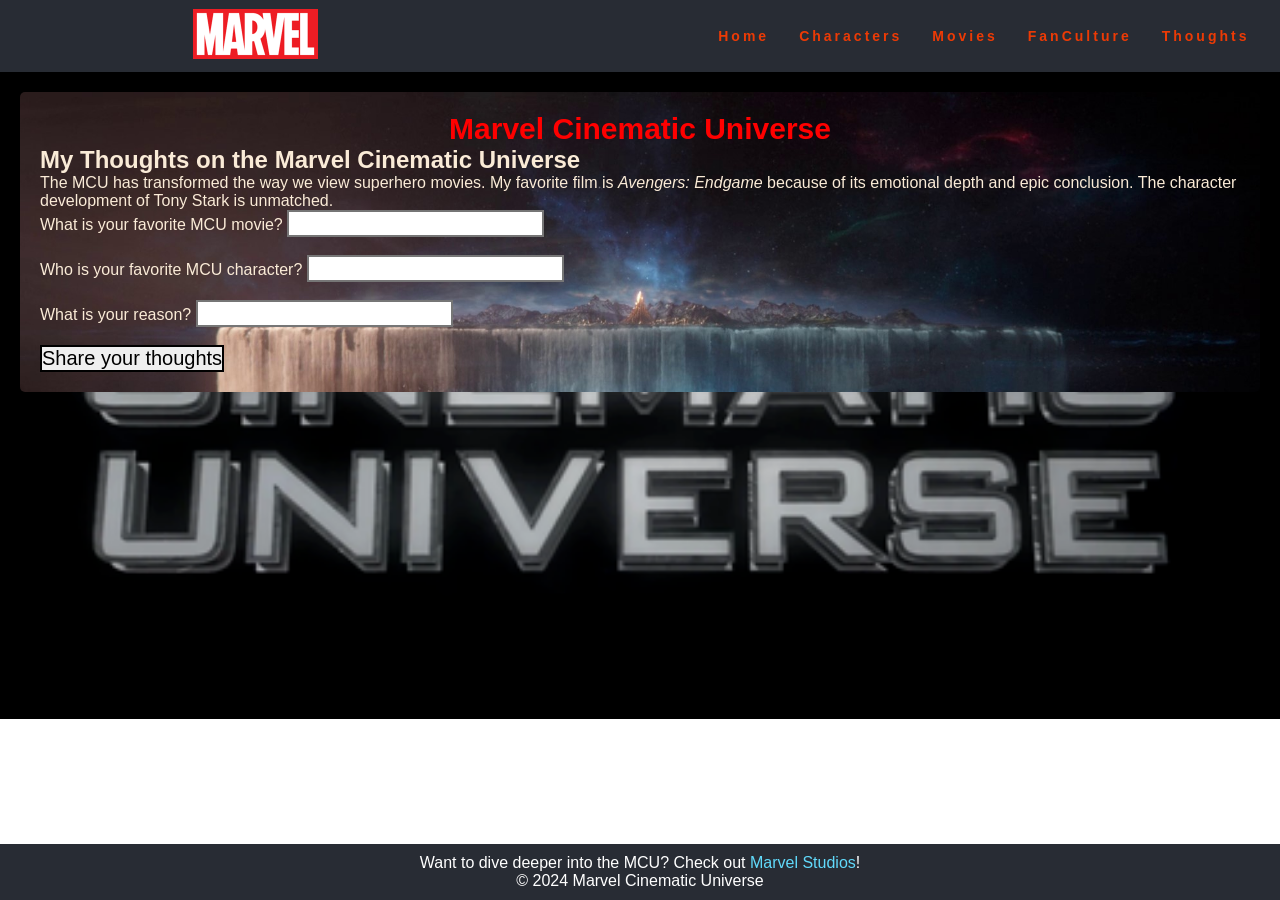
<file: HTML Project/thoughts.html>
<!DOCTYPE html>
<html lang="en">
<head>
  <meta charset="UTF-8">
  <meta name="viewport" content="width=device-width, initial-scale=1.0">
  <title>MCU Thoughts | Marvel Cinematic Universe</title>
  <link rel="stylesheet" href="styles.css">
  <link rel="stylesheet" href="thoughts.css">
</head>
<body>
  <header>
    <nav class="navbar">
      <div class="logo"><img src="Images/logo 2.png"></div>
      <ul class="nav-links">
          <li><a href="homepage.html">Home</a></li>
          <li><a href="characters.html">Characters</a></li>
          <li><a href="movies.html">Movies</a></li>
          <li><a href="fanpage.html">FanCulture</a></li>
          <li><a href="thoughts.html">Thoughts</a></li>
      </ul>
      <div class="burger">
          <div class="line1"></div>
          <div class="line2"></div>
          <div class="line3"></div>
      </div>
  </nav>
  </header>

  <main>
    <section>
      <h1>Marvel Cinematic Universe</h1>
    <h2>My Thoughts on the Marvel Cinematic Universe</h2>
    <p>The MCU has transformed the way we view superhero movies. My favorite film is <em>Avengers: Endgame</em> because of its emotional depth and epic conclusion. The character development of Tony Stark is unmatched.</p>

    <form action="thoughts.html">
      <label for="fav-movie">What is your favorite MCU movie?</label>
      <input class="thoughts" type="text" id="fav-movie" name="fav-movie"><br><br>
      
      <label for="fav-character">Who is your favorite MCU character?</label>
      <input class="thoughts" type="text" id="fav-character" name="fav-character"><br><br>
      <label for="reason">What is your reason?</label>
      <input class="thoughts" type="text" id="reason" name="reason"><br><br>
      <button class="thoughts" type="submit">Share your thoughts</button>
    </form>
</section>
  </main>

  <footer>
    <p>Want to dive deeper into the MCU? Check out <a href="https://www.marvel.com">Marvel Studios</a>!</p>
    <p>© 2024 Marvel Cinematic Universe</p>
  </footer>
  <script src="script.js"></script>
</body>
</html>
</file>
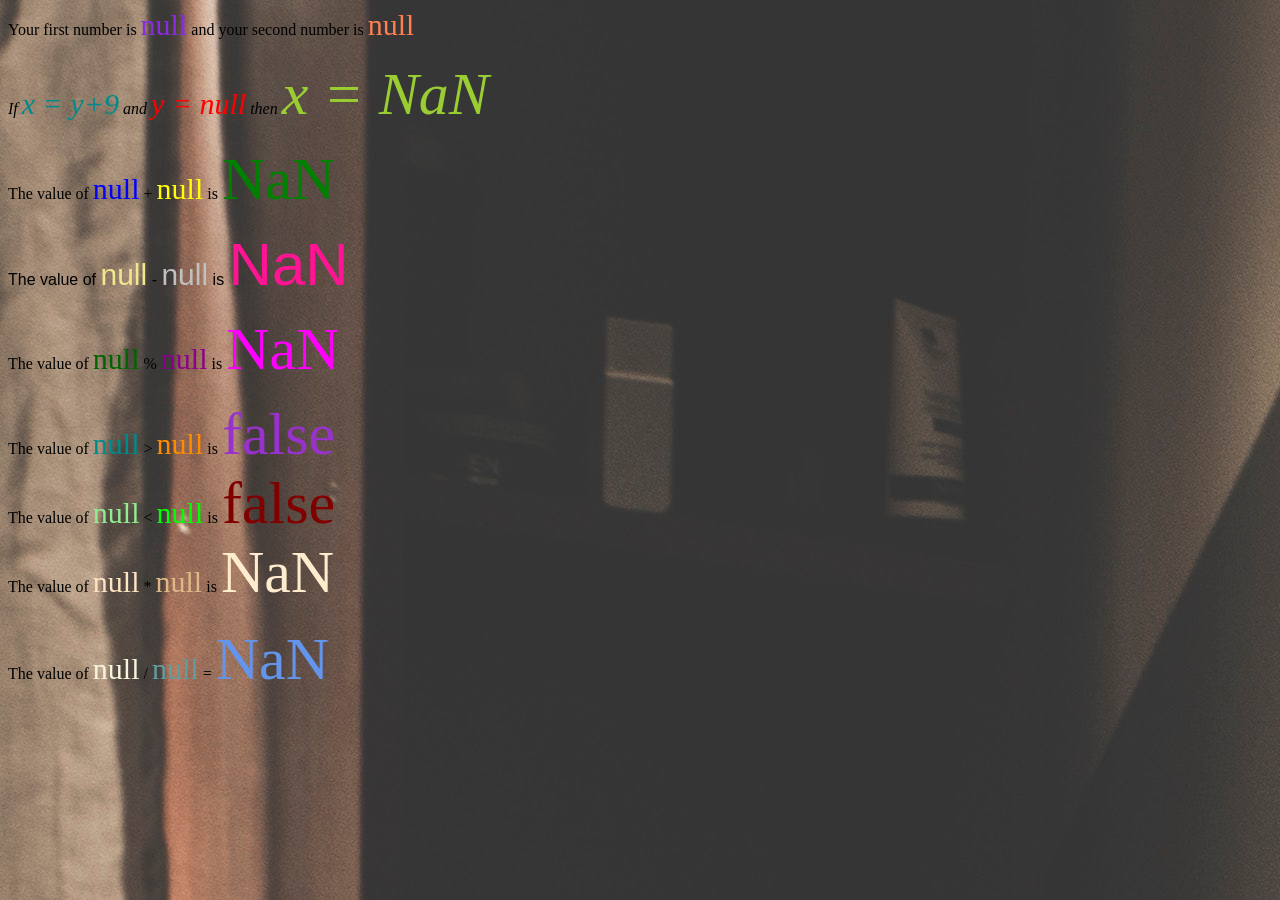
<file: Javascript/operatorsassignment.html>
<!DOCTYPE html>
<html lang="en">
<head>
    <meta charset="UTF-8">
    <meta name="viewport" content="width=device-width, initial-scale=1.0">
    <title>Operations and Comparison Assignment</title>
<style>
    html{
        background-image: url(pexels-photo-450035.jpg);
        background-repeat:none;
        background-position: absolute;
    }
</style>
</head>

<body>
    <l id="variables"></l>
    <i class="hello"></i>
    <p id="whocares"></p>
    <h id="h1"></h><br>
    <p id="h2"></p>
    <c id="greater"></c>
    <f id="lesser"></f>
    <script>
var number1 = window.prompt ("Please enter a first number")
var number2 = window.prompt ("Now enter a second number")
document.getElementById("variables").innerHTML = "Your first number is " + "<span style='color:blueviolet; font-size:30px;'>"+ number1 +"</span>" + " and your second number is " + "<span style='color: coral; font-size:30px;'>"+ number2 +"</span>" + "<br><br>"

var result1 = parseInt(number1) + parseInt(number2)
console.log (" The value of" + number1 + " + " + number2 + " is " + result1)
console.log(document.getElementById("whocares"))
document.getElementById("whocares").innerHTML = " The value of " + "<span style='color:blue; font-size:30px;'>" + number1 +"</span>" + "  + " + "<span style='color:yellow; font-size:30px;'>"+number2+"</span>" + " is " + "<span style='color:green; font-size:60px;'>" + result1 + "</span>"

var result2 = parseInt(number1) - parseInt(number2)
console.log (" The value of " + number1 + " - " + number2 + " is " + result2)
console.log(document.getElementById("h1"))
document.getElementById("h1").innerHTML = " The value of " + "<span style='color:khaki; font-size:30px;'>" + number1 +"</span>" + " - " + "<span style='color:silver; font-size:30px;'>"+number2+"</span>" + " is " + "<span style='color:deeppink; font-size:60px;'>" +result2 +"</span>"
document.getElementById("h1").style.fontFamily = "Arial";


var result3 = parseInt(number1) * parseInt(number2)
console.log (" The value of " + number1 + " * " + number2 + " is " + result3)
console.log(document.write)
document.write(" The value of " + "<span style='color:bisque; font-size:30px;'>"+number1 +"</span>" + " * " + "<span style='color:burlywood; font-size:30px;'>"+number2 +"</span>" + " is " + "<span style='color:blanchedalmond; font-size:60px;'>"+ result3 +"</span>" + "<br><br>")

var result4 = parseInt(number1) / parseInt(number2)
console.log (number1 + " / " + number2 + " = " + result4)
document.write("The value of "+ "<span style='color:beige; font-size:30px;'>"+number1 +"</span>" + " / " + "<span style='color:cadetblue; font-size:30px;'>"+ number2 +"</span>" + " = " + "<span style='color:cornflowerblue; font-size:60px;'>"+  result4 +"</span>" + "<br")

var result5 = parseInt(number1) % parseInt(number2)
console.log (" The value of " + number1 + " % " + number2 + " is " + result5)
console.log(document.getElementById("h2"))
document.getElementById("h2").innerHTML = " The value of " + "<span style='color:darkgreen; font-size:30px;'>"+number1+"</span>" + " % " + "<span style='color:darkmagenta; font-size:30px;'>"+number2+"</span>" + " is " + "<span style='color:magenta; font-size:60px;'>"+result5+"</span>"

var result6 = parseInt(number1) > parseInt(number2)
console.log (" The value of " + number1 + " > " + number2 + " is " + result6)
console.log(document.getElementById("greater"))
document.getElementById("greater").innerHTML = " The value of " + "<span style='color:darkcyan; font-size:30px;'>"+number1 +"</span>" +" > " + "<span style='color:darkorange; font-size:30px;'>"+number2 +"</span>" +" is " + "<span style='color:darkorchid; font-size:60px;'>"+result6 +"</span>" +"<br>"

var result7 = parseInt(number1) < parseInt(number2)

console.log(document.getElementById("lesser"))
document.getElementById("lesser").innerHTML = " The value of " + "<span style='color:lightgreen; font-size:30px;'>"+number1 +"</span>" + " < " + "<span style='color:lime; font-size:30px;'>"+number2+"</span>" + " is "+ "<span style='color:maroon; font-size:60px;'>"+result7+"</span>" + "<br>"

var x = "y+9"
var y= window.prompt("Please input an entirely different number")
var result8 = parseInt(y) + parseInt(9)
console.log(document.getElementsByClassName("hello")[0])
document.getElementsByClassName("hello")[0].innerHTML = "If "+ "<span style='color:darkcyan; font-size:30px;'>"+" x = " + x +"</span>" +" and " +"<span style='color:red; font-size:30px;'>"+" y = " + y +"</span>" +" then " + "<span style='color:yellowgreen; font-size:60px;'>" + " x = " + result8 + "</span>"
// document.getElementsByClassName("hello")[0].style.align = "center";

</script>
</body>
</html>
</file>
<file: HTML Project/homepage.css>
body{
    height: auto;
    position: relative;
}

h1 {
    text-align: center;
    font-weight: bold;
    font-size: 30px;
    color: red;
}

main p {
    color: antiquewhite;
}
</file>
<file: HTML Project/styles.css>
* {
    margin: 0;
    padding: 0;
    box-sizing: border-box;
  }
  
  body {
    font-family: Arial, sans-serif;
    position: relative !important;
  }
  
  .navbar {
    display: flex;
    justify-content: space-around;
    align-items: center;
    min-height: 8vh;
    background-color: #282c34;
    font-family: 'Poppins', sans-serif;
  }
  
  .logo img {
    height: 50px;
    width: auto;
  }
  
  .nav-links {
    display: flex;
    justify-content: space-around;
    width: 30%;
  }
  
  .nav-links li {
    list-style: none;
  }
  
  .nav-links a {
    color: rgba(255, 60, 0, 0.918);
    text-decoration: none;
    letter-spacing: 3px;
    font-weight: bold;
    font-size: 14px;
  }
  
  .burger {
    display: none;
    cursor: auto;
  }
  
  .burger div {
    width: 25px;
    height: 3px;
    background-color: rgba(255, 60, 0, 0.918);
    margin: 5px;
    transition: all 2.0s ease;
  }
  
  @media screen and (max-width: 1024px) {
    .nav-links {
        width: 60%;
    }
  }
  
  @media screen and (max-width: 768px) {
    body {
        overflow-x: auto;
    }
    .nav-links {
        position: absolute;
        right: 0px;
        height: 92vh;
        top: 8vh;
        background-color: #282c34;
        display: flex;
        flex-direction: column;
        align-items: center;
        width: 50%;
        transform: translateX(100%);
        transition: transform 0.5s ease-in;
    }
    .nav-links li {
        opacity: 0;
    }
    .burger {
        display: block;
    }
  }
  
  .nav-active {
    transform: translateX(0%);
  }
  
  @keyframes navLinkFade {
    from {
        opacity: 0;
        transform: translateX(50px);
    }
    to {
        opacity: 1;
        transform: translateX(0px);
    }
  }
  
  .toggle .line1 {
    transform: rotate(-75deg) translate(-5px,6px);
  }
  
  .toggle .line2 {
    opacity: 0;
  }
  
  .toggle .line3 {
    transform: rotate(75deg) translate(-5px,-6px);
  }


html {
    background-image: url(Images/Marvel_Cinematic_Universe_logo.png);
    background-repeat: no-repeat;
    background-size: cover;
    display: flex;
}


nav ul {
    list-style-type: none;
    padding: 0;
    text-align: right;
position: top;

}

nav ul li {
    display: inline;
    margin: 0 15px;
}

a {
    color: #61dafb;
    text-decoration: none;
}

a:hover {
    text-decoration: none;
    color: dodgerblue;
}

main {
    padding: 20px;
}

section {
    background-image: url(Images/asgard.jpeg);
    background-repeat: no-repeat;
    background-size: cover;
    background-position: top center;
    padding: 20px;
    border-radius: 5px;
    box-shadow: 0 0 10px rgba(0, 0, 0, 0.1);
}

footer {
  text-align: center;
  padding: 10px;
  background-color: #282c34;
  color: white;
  position: relative;
  bottom: 0;  
  width: 100%;
}

#main-section{
  margin-bottom: 100px;
}
</file>
<file: HTML Project/characters.css>
h1{
    text-align: center;
    font-weight: bold;
    font-size: 30px;
    color: red;
}

h2, h3, main p, b, ol, ul{
    color: antiquewhite;
}

section{
    padding-bottom: 5px;
}

.blackpanther{
    padding-top: 25px;

}

.panther{
    font-size: 25px;
    color: red;
}

.blackpanther h4{
    color: red;
}

ul{
    padding-top: 50px;
}

.ironman h3, b{
    color: red;
}

.man{
    font-size: 25px;
}

li{
    color: red;
}

.captainamerica h3{
    color: red;
    font-size: 25px;
}

ol{
    padding-left: 15px;
}
</file>
<file: HTML Project/fanpage.css>
h1 {
    text-align: center;
    font-weight: bold;
    font-size: 30px;
    color: red;
}

h2, main p, ul, h3, label{
    color: antiquewhite;
}

body {
    font-family: Arial, sans-serif;
    line-height: 1.6;
    margin: 0;
    padding: 0;
    
}

main {
    padding: 2rem;
}
.hero-section{
    background-size: cover;
    position: relative;
    
    text-align: center;
    padding: 4rem 0;
}
.content-section, .impact, .forum-section {
    padding: 2rem;
    margin-top: 2rem;
    border-radius: 5px;
}
</file>
<file: HTML Project/movies.css>
h1 {
    text-align: center;
    font-weight: bold;
    font-size: 30px;
}

body {
    font-family: Arial, sans-serif;
    line-height: 1.6;
    color: #333;
    margin: 0 auto;
   
}
h1, h2, h3 {
    color: #e62429;
}
.movie {
    margin-bottom: 20px;
    border-bottom: 1px solid #ddd;
    padding-bottom: 10px;
    color: antiquewhite;
}
.movie h3 {
    margin-bottom: 5px;
    color: antiquewhite;
}
.movie p {
    margin: 5px 0;
    color: antiquewhite;
}

main p, ul, ol{
    color: antiquewhite;
}

.phase{
    margin-bottom: 20px;
    border-bottom: 1px solid #ddd;
}

.movielist{
    border-bottom: 1px solid #ddd;
}

.movies{
    margin-top: 20px;
    border-bottom: 1px solid #ddd;
    padding-bottom: 10px;
    color: antiquewhite;
}

.movies h3 {
    margin-bottom: 5px;
    color: antiquewhite;
}
.movies p {
    margin: 5px 0;
    color: antiquewhite;
}

ul, ol{
    padding-left: 10px;
}
</file>
<file: HTML Project/thoughts.css>
.thoughts {
    font-size: 20px;
}

h1 {
    text-align: center;
    font-weight: bold;
    font-size: 30px;
    color: red;
}

button, input {
    border-style:solid;
}

h2, main p, label{
    color: antiquewhite;
}
footer{
    position: fixed;
}

html{
    background-position: auto;
}
</file>
